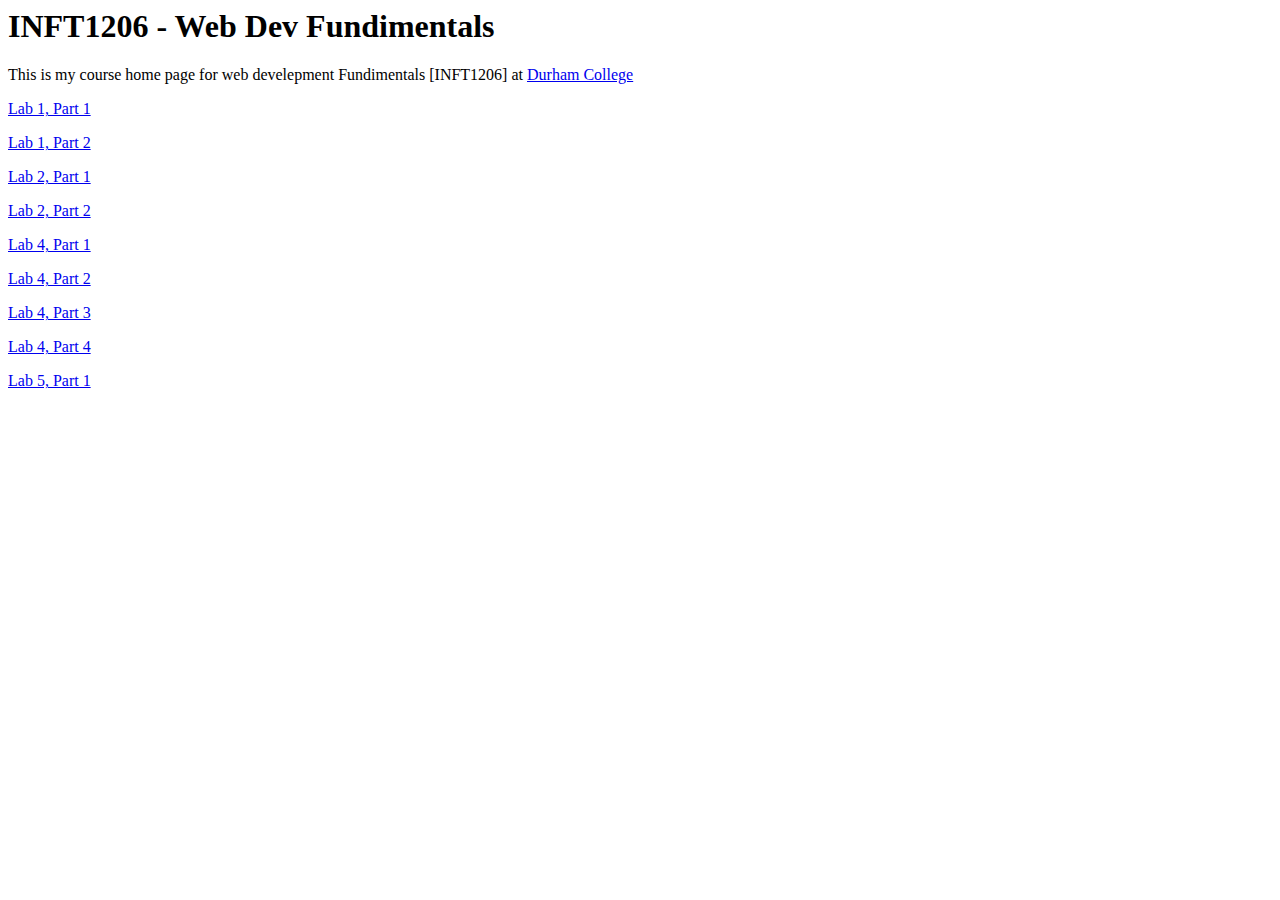
<file: index.html>
<html>
    <head>
        <title>INFT1206 - Home Page</title>    
    </head>
    <body>
        <h1>INFT1206 - Web Dev Fundimentals</h1>
        <p>This is my course home page for web develepment Fundimentals [INFT1206] at <a href="https://durhamcollege.ca">Durham College</a></p>
        <p><a href="https://justin-buss.github.io/lab1/part1/">Lab 1, Part 1</a></p>
        <p><a href="https://justin-buss.github.io/lab1/part2/assets">Lab 1, Part 2</a></p>
        <p><a href="https://justin-buss.github.io/lab2/part1/">Lab 2, Part 1</a></p>
        <p><a href="https://justin-buss.github.io/lab2/part2/planet-data">Lab 2, Part 2</a></p>
        <p><a href="https://justin-buss.github.io/lab4/part1/">Lab 4, Part 1</a></p>
        <p><a href="https://justin-buss.github.io/lab4/part2/">Lab 4, Part 2</a></p>
        <p><a href="https://justin-buss.github.io/lab4/part3/">Lab 4, Part 3</a></p>
        <p><a href="https://justin-buss.github.io/lab4/part4/">Lab 4, Part 4</a></p>
        <p><a href="https://justin-buss.github.io/lab5/part1/">Lab 5, Part 1</a></p>
    </body>
</html>
</file>
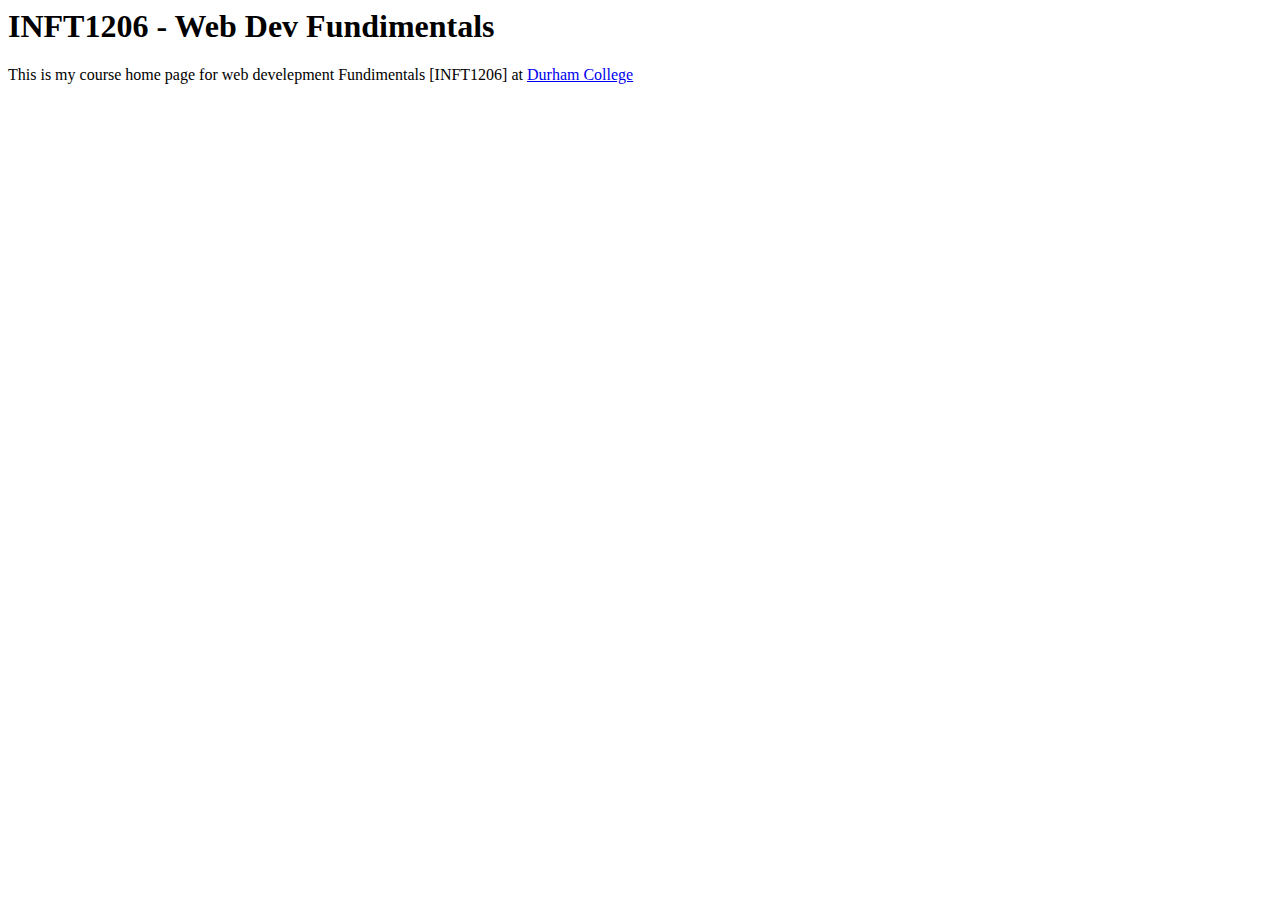
<file: lab1/index.html>
<html>
    <head>
        <title>INFT1206 - Home Page</title>    
    </head>
    <body>
        <h1>INFT1206 - Web Dev Fundimentals</h1>
        <p>This is my course home page for web develepment Fundimentals [INFT1206] at <a href="https://durhamcollege.ca">Durham College</a></p>
        
    </body>
</html>
</file>
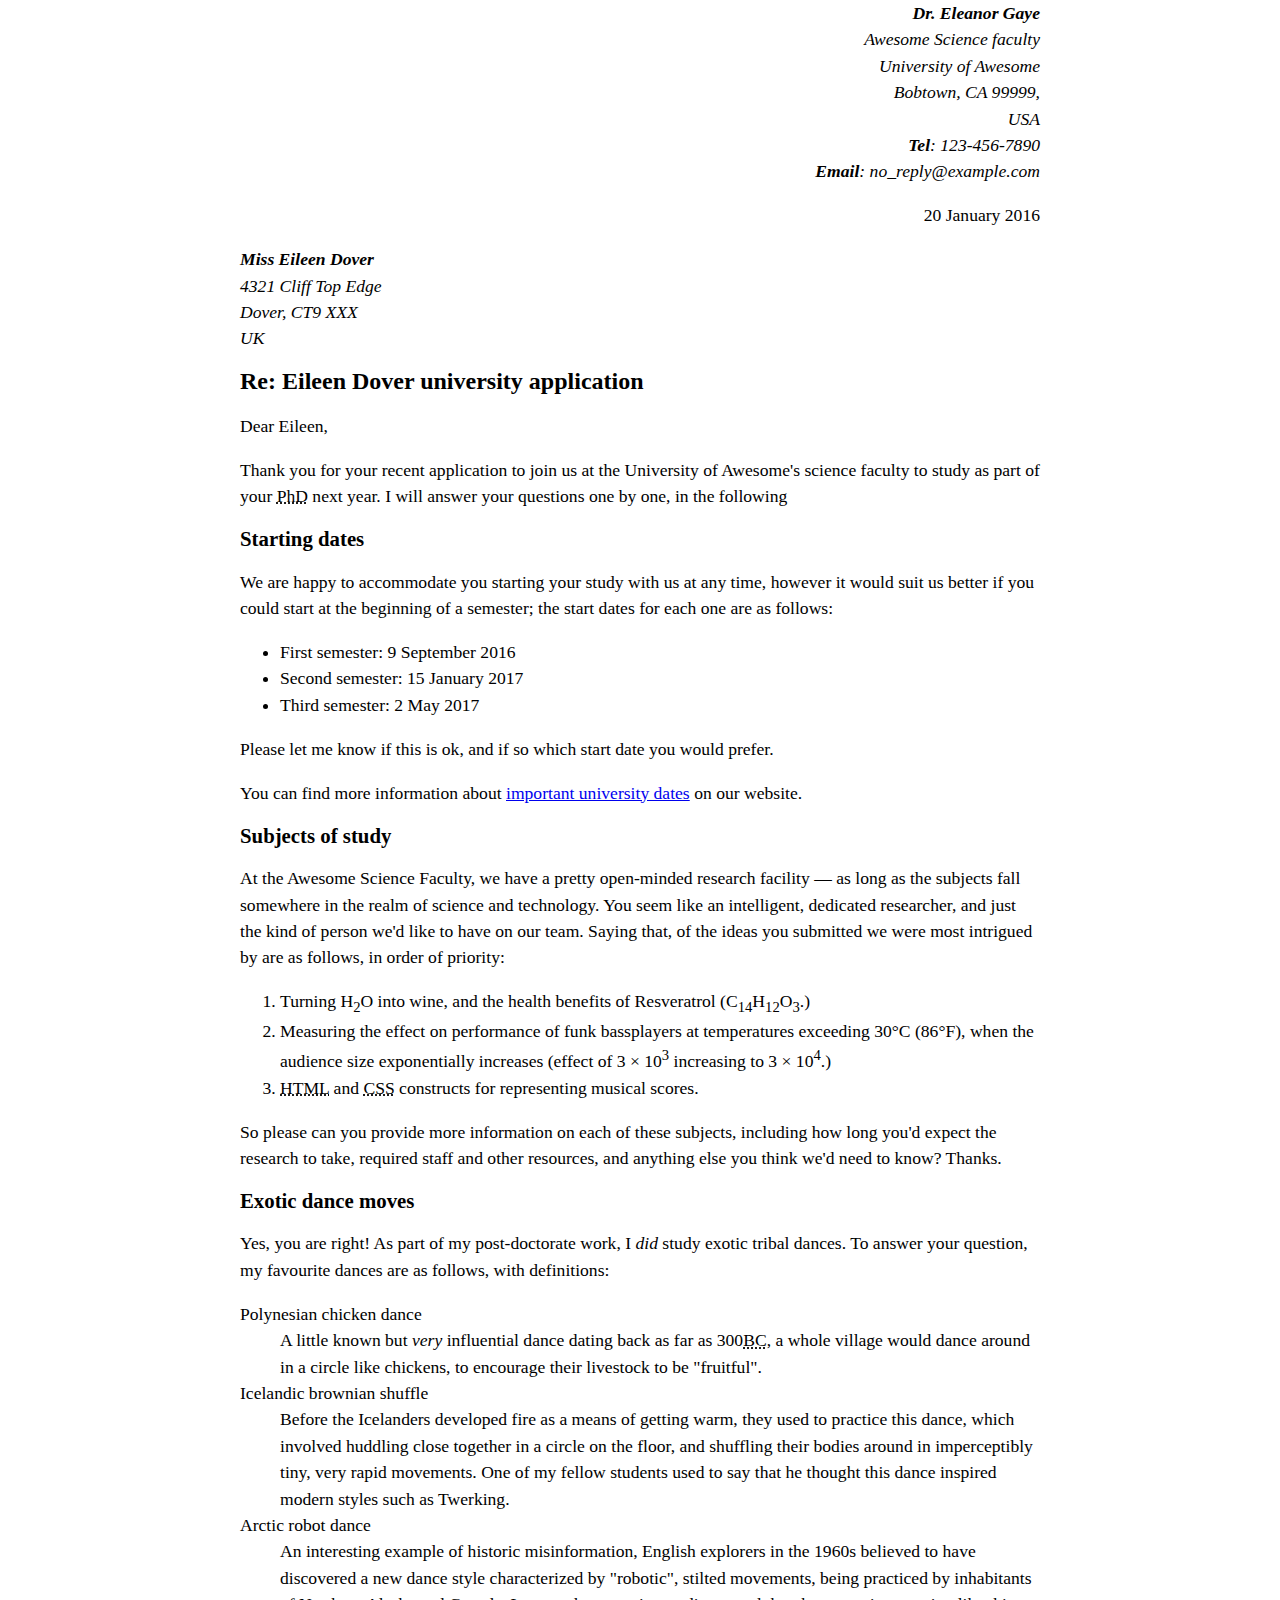
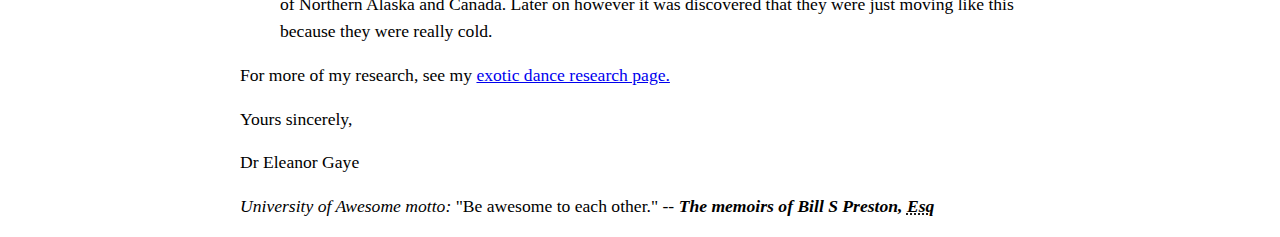
<file: lab1/part1/index.html>
<!DOCTYPE html>
<html lang="en">
<head>
<!--
Name: Justin Buss
File:index.html
Date: 13 January, 2025
Date last Modified: 17 January, 2025
Description: Lab 1 Part 1 cover letter to be marked up
-->
<meta charset="utf-8">
<meta name="author"
      content="Dr. Eleanor Gaye">
<title>Lab 1 - Part 1 - Letter</title>
<style>
    body {
  max-width: 800px;
  margin: 0 auto;
}

.sender-column {
  text-align: right;
}

h1 {
  font-size: 1.5em;
}

h2 {
  font-size: 1.3em;
}

p,ul,ol,dl,address {
  font-size: 1.1em;
}

p, li, dd, dt, address {
  line-height: 1.5;
}
</style>
</head>
<body>
<address class="sender-column">
<b>Dr. Eleanor Gaye</b> <br>
Awesome Science faculty <br>
University of Awesome <br>
Bobtown, CA 99999, <br>
USA <br>
<b>Tel</b>: 123-456-7890 <br>
<b>Email</b>: no_reply@example.com <br>
</address>
<p class="sender-column"><time datetime="2016-01-20">20 January 2016</time></p>

<!--Introduction-->
<address>
<b>Miss Eileen Dover</b> <br>
4321 Cliff Top Edge <br>
Dover, CT9 XXX <br>
UK <br>
</address>

<h1>Re: Eileen Dover university application</h1>

<p>Dear Eileen,</p>

<p>Thank you for your recent application to join us at the University of Awesome's science faculty to study as part of your <abbr title="Doctor of Philosophy">PhD</abbr> next year. I will answer your questions one by one, in the following </p>

<!--Starting date section-->
<h2>Starting dates</h2>

<p>We are happy to accommodate you starting your study with us at any time, however it would suit us better if you could start at the beginning of a semester; the start dates for each one are as follows:</p>

<ul>
    <li>First semester: <time datetime="2016-09-09">9 September 2016</time></li>
    <li>Second semester: <time datetime="2017-01-15">15 January 2017</time></li>
    <li>Third semester: <time datetime="2017-05-02">2 May 2017</time></li>
</ul>
<p>Please let me know if this is ok, and if so which start date you would prefer.</p>

<p>You can find more information about <a href="https://www.example.com">important university dates</a> on our website.</p>

<!--Subject of study section-->
<h2>Subjects of study</h2>

<p>At the Awesome Science Faculty, we have a pretty open-minded research facility — as long as the subjects fall somewhere in the realm of science and technology. You seem like an intelligent, dedicated researcher, and just the kind of person we'd like to have on our team. Saying that, of the ideas you submitted we were most intrigued by are as follows, in order of priority:</p>
<ol>
    <li>Turning H<sub>2</sub>O into wine, and the health benefits of Resveratrol (C<sub>14</sub>H<sub>12</sub>O<sub>3</sub>.)</li>
    <li>Measuring the effect on performance of funk bassplayers at temperatures exceeding 30°C (86°F), when the audience size exponentially increases (effect of 3 × 10<sup>3</sup> increasing to 3 × 10<sup>4</sup>.)</li>
    <li><abbr title="Hyper Text Markup Language">HTML</abbr> and <abbr title="Cascading Style Sheets">CSS</abbr> constructs for representing musical scores.</li>
</ol>
<p>So please can you provide more information on each of these subjects, including how long you'd expect the research to take, required staff and other resources, and anything else you think we'd need to know? Thanks.</p>

<!--Dance section-->
<h2>Exotic dance moves</h2>

<p>Yes, you are right! As part of my post-doctorate work, I <i>did</i> study exotic tribal dances. To answer your question, my favourite dances are as follows, with definitions:</p>
<!--Nice little list for the 'historic' dances-->
<dl>
  <dt>Polynesian chicken dance</dt>
  <dd>A little known but <i>very</i> influential dance dating back as far as 300<abbr title="Before Christ">BC</abbr>, a whole village would dance around in a circle like chickens, to encourage their livestock to be "fruitful".</dd>
  <dt>Icelandic brownian shuffle</dt>
  <dd>Before the Icelanders developed fire as a means of getting warm, they used to practice this dance, which involved huddling close together in a circle on the floor, and shuffling their bodies around in imperceptibly tiny, very rapid movements. One of my fellow students used to say that he thought this dance inspired modern styles such as Twerking.</dd>
  <dt>Arctic robot dance</dt>
  <dd>An interesting example of historic misinformation, English explorers in the 1960s believed to have discovered a new dance style characterized by "robotic", stilted movements, being practiced by inhabitants of Northern Alaska and Canada. Later on however it was discovered that they were just moving like this because they were really cold.</dd>
</dl>
<!--get pranked idiot(respectfully)-->
<p>For more of my research, see my <a href="https://www.youtube.com/watch?v=xvFZjo5PgG0">exotic dance research page.</a></p>

<!--Conclusion-->
<p>Yours sincerely,</p>

<p>Dr Eleanor Gaye</p>

<p><i>University of Awesome motto:</i> "Be awesome to each other." -- <i><b>The memoirs of Bill S Preston, <abbr title="Esquire">Esq</abbr></b></i></p>
</body>
</html>
</file>
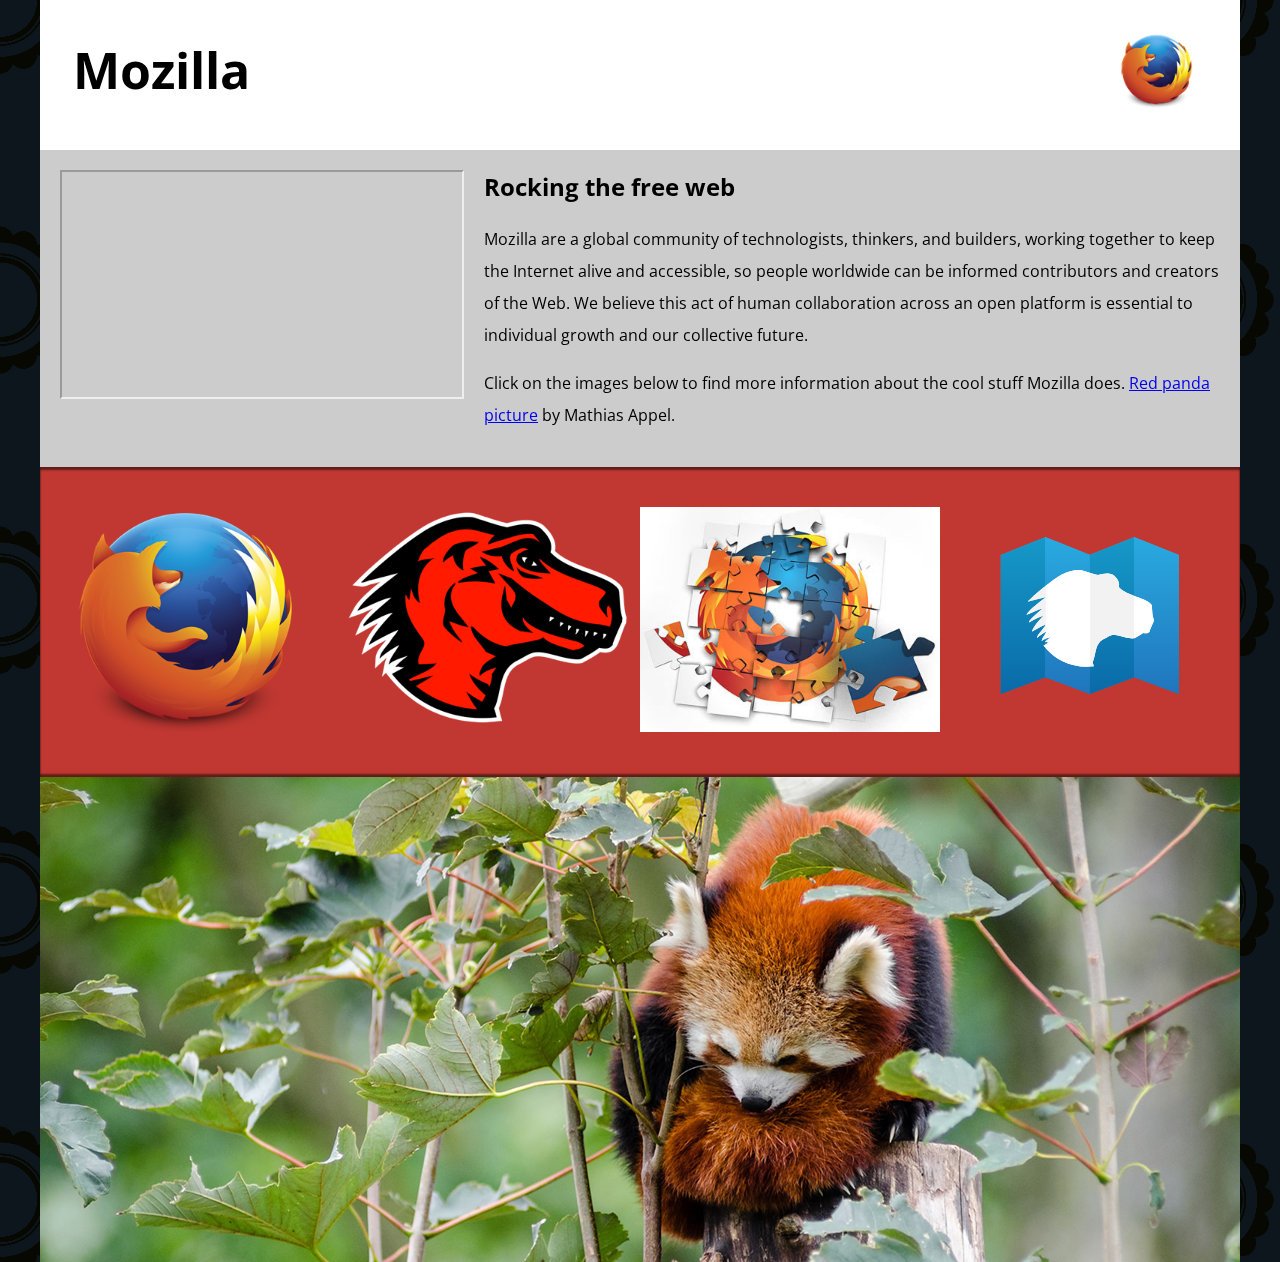
<file: lab2/part1/index.html>
<!--
Name: Justin Buss
File:index.html
Date: 31 January, 2025
Date last Modified: 31 January, 2025
Description: Lab 2 Part 1 Mozilla splash page
-->

<!DOCTYPE html>
<html lang="en-US">
  <head>
    <meta charset="utf-8">
    <meta name="viewport" content="width=device-width">
    <title>Mozilla splash page</title>
    <link href='https://fonts.googleapis.com/css?family=Open+Sans:400,700' rel='stylesheet' type='text/css'>
    <style>
      /* header and body setup */

      html {
        font-family: 'Open Sans', sans-serif;
        background: url(pattern.png);
      }

      body {
        width: 100%;
        max-width: 1200px;
        margin: 0 auto;
        background-color: white;
        position: relative;
      }

      /* Header styling */

      header {
        height: 150px;
      }

      header img {
        width: 100px;
        position: absolute;
        right: 32.5px;
        top: 32.5px;
      }

      h1 {
        font-size: 50px;
        line-height: 140px;
        margin: 0 0 0 32.5px;
      }

      /* main section and video styling */

      main {
        background: #ccc;
      }

      article {
        padding: 20px;
      }

      h2 {
        margin-top: 0;
      }

      p {
        line-height: 2;
      }

      iframe {
        float: left;
        margin: 0 20px 20px 0;
        max-width: 100%;
      }

      /* further info links */

      .further-info {
        clear: left;
        padding: 40px 0;
        background: #c13832;
        box-shadow: inset 0 3px 2px rgba(0,0,0,0.5),
                    inset 0 -3px 2px rgba(0,0,0,0.5);
      }

      .further-info a {
        width: 25%;
        display: block;
        float: left;
      }

      .further-info img {
        max-width: 100%;
      }

      .clearfix {
        clear: both;
      }

      /* Red panda image */

      .red-panda img {
        display: block;
        max-width: 100%;
      }
    </style>
  </head>
  <body>
    <header>
      <h1>Mozilla</h1>
      <img src="firefox_logo_120.png" alt="Firefox Logo">

    </header>

    <main>
      <article>
        <iframe width="400" height="225" src="https://www.youtube.com/embed/ojcNcvb1olg?si=cNVApmoG19L2JpMU"
        title="YouTube video player" allow="accelerometer; autoplay; clipboard-write; encrypted-media; gyroscope; picture-in-picture; web-share" 
        referrerpolicy="strict-origin-when-cross-origin" allowfullscreen></iframe>

        <h2>Rocking the free web</h2>

        <p>Mozilla are a global community of technologists, thinkers, and builders, working together to keep the Internet alive and accessible, so people worldwide can be informed contributors and creators of the Web. We believe this act of human collaboration across an open platform is essential to individual growth and our collective future.</p>

        <p>Click on the images below to find more information about the cool stuff Mozilla does. <a href="https://www.flickr.com/photos/mathiasappel/21675551065/">Red panda picture</a> by Mathias Appel.</p>
      </article>

      <div class="further-info">
        <!-- insert images with srcsets and sizes -->
        <a href="https://www.mozilla.org/en-US/firefox/new/">
          <img src="firefox_logo_400.png" alt="Download Firefox">
        </a>
        <a href="https://www.mozilla.org/">
          <img src="mozilla-dinosaur-head-400.png" alt="Learn More">
        </a>
        <a href="https://addons.mozilla.org/">
          <img src="firefox-addons-400.jpg" alt="Firefox Addons">
        </a>
        <a href="https://developer.mozilla.org/en-US/">
          <img src="mdn.svg" alt="Learn with MDN">
        </a>
        <div class="clearfix"></div>
      </div>

      <div class="red-panda">
        <img src="red-panda-1200.png" alt="A cute red panda">
      </div>

    </main>
  </body>
</html>
</file>
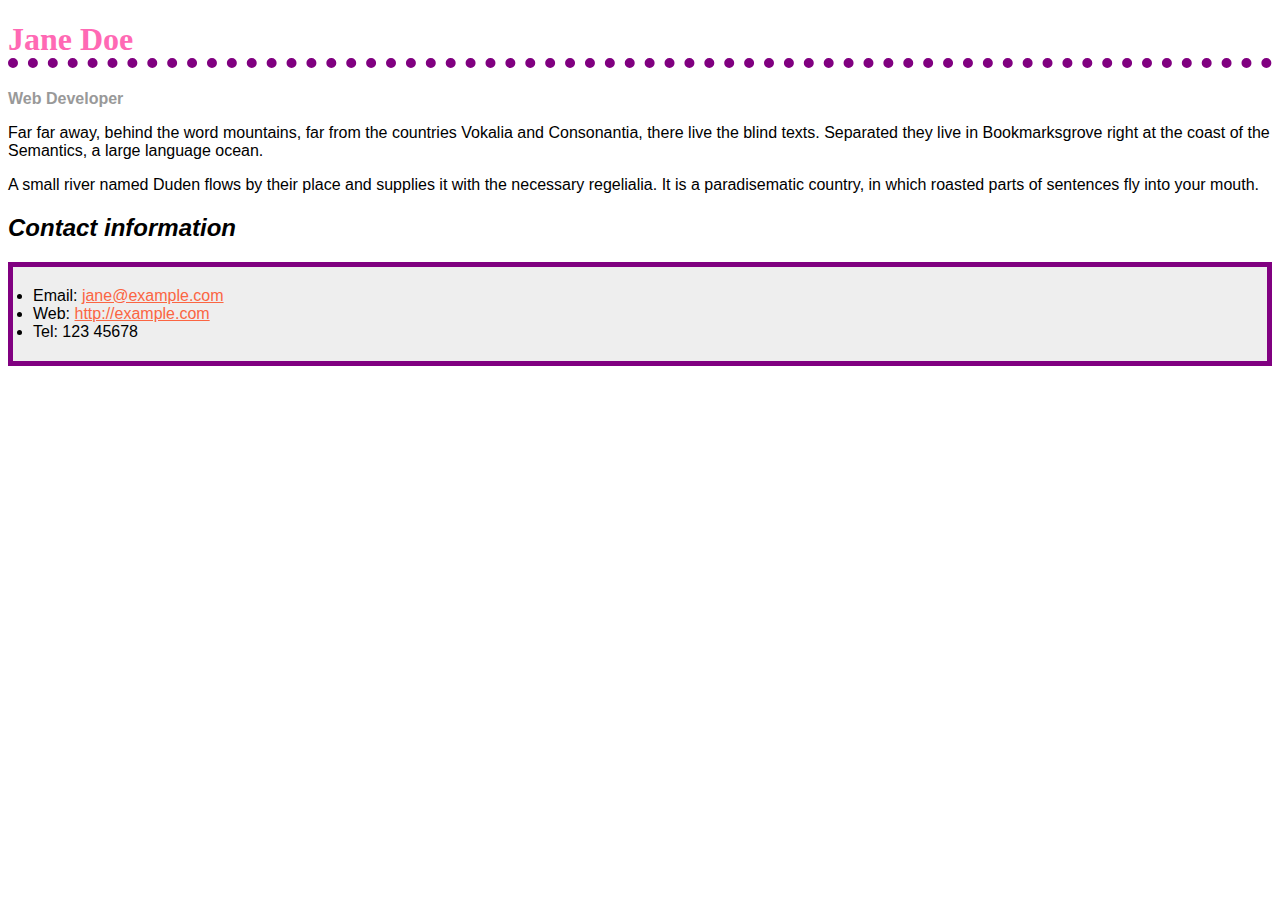
<file: lab3/part1/index.html>
<!--
Name: Justin Buss
File:index.html
Date: 14 Febuary 2025
Date last Modified: 14 Febuary, 2025
Description: Lab 3 Part 1 Styling a biblioagraphy page
-->

<!DOCTYPE html>
<html lang="en-US">
    <head>
        <title>Lab 3, Part 1</title>
        <meta charset="utf-8">
        <link href="biblio-page.css" rel="stylesheet" type="text/css">
    </head>
    <h1>Jane Doe</h1>
    <div class="job-title">Web Developer</div>
    <p>
        Far far away, behind the word mountains, far from the countries Vokalia and
        Consonantia, there live the blind texts. Separated they live in Bookmarksgrove
        right at the coast of the Semantics, a large language ocean.
    </p>

    <p>
        A small river named Duden flows by their place and supplies it with the
        necessary regelialia. It is a paradisematic country, in which roasted parts of
        sentences fly into your mouth.
    </p>

    <h2>Contact information</h2>
    <ul>
        <li>Email: <a href="mailto:jane@example.com">jane@example.com</a></li>
        <li>Web: <a href="http://example.com">http://example.com</a></li>
        <li>Tel: 123 45678</li>
    </ul>
</html>
</file>
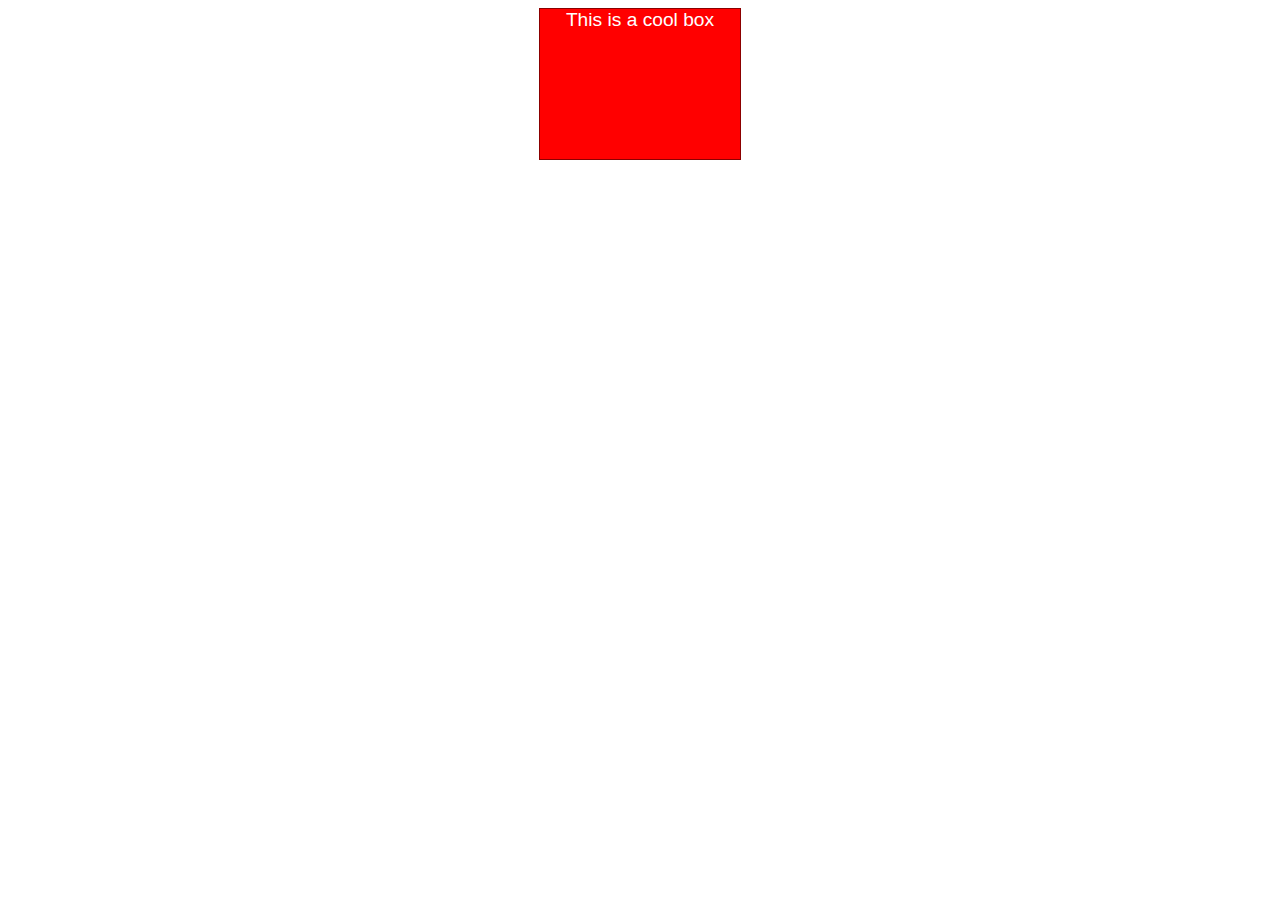
<file: lab3/part2/index.html>
<!--
Name: Justin Buss
File:index.html
Date: 14 Febuary 2025
Date last Modified: 14 Febuary, 2025
Description: Lab 3 Part 2 creating a cool-ass box. Awesome
-->

<!DOCTYPE html>
<html lang="en-US">
  <head>
    <meta charset="utf-8" />
    <meta name="viewport" content="width=device-width" />
    <title>Cool box</title>
    <link href="cool-box.css" rel="stylesheet" type="text/css">
  </head>
  <body>
    <div>This is a cool box</div>
  </body>
</html>
</file>
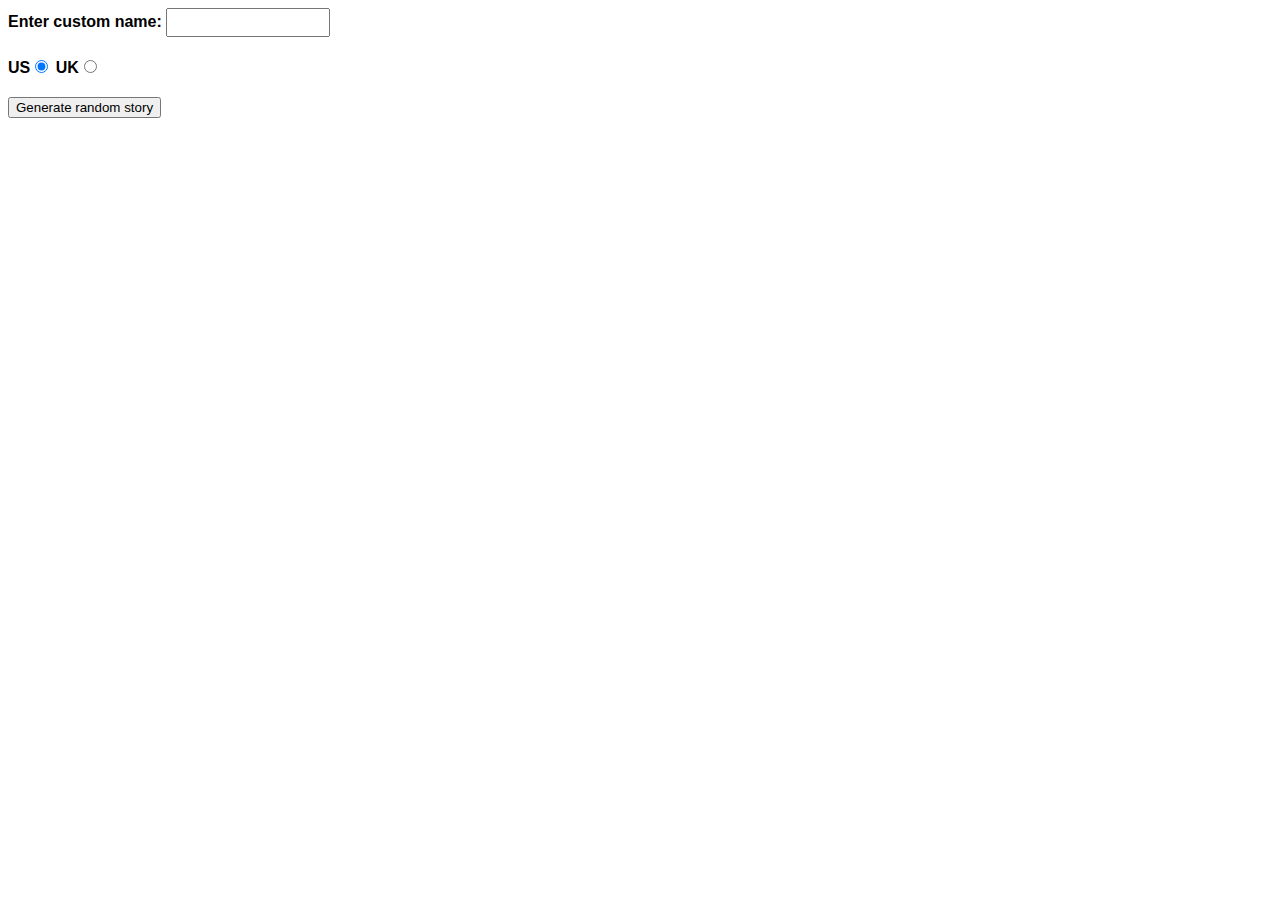
<file: lab4/part1/index.html>
<!--
Name: Justin Buss
File: index.html
Date Created: March 21, 2025
Date last modified: March 21, 2025
Description: A generator to create a silly story.
-->

<!DOCTYPE html>
<html lang="en-US">
  <head>
    <meta charset="utf-8" />
    <meta name="viewport" content="width=device-width" />

    <title>Silly story generator</title>

    <style>
      body {
        font-family: helvetica, sans-serif;
        width: 350px;
      }

      label {
        font-weight: bold;
      }

      div {
        padding-bottom: 20px;
      }

      input[type="text"] {
        padding: 5px;
        width: 150px;
      }

      p {
        background: #ffc125;
        color: #5e2612;
        padding: 10px;
        visibility: hidden;
      }
    </style>
  </head>

  <body>
    <div>
      <label for="customname">Enter custom name:</label>
      <input id="customname" type="text" placeholder="" />
    </div>
    <div>
      <label for="us">US</label
      ><input id="us" type="radio" name="ukus" value="us" checked />
      <label for="uk">UK</label
      ><input id="uk" type="radio" name="ukus" value="uk" />
    </div>
    <div>
      <button class="randomize">Generate random story</button>
    </div>
    <!-- Thanks a lot to Willy Aguirre for his help with the code for this assessment -->
    <p class="story"></p>
    <script src="main.js"></script>
  </body>
</html>
</file>
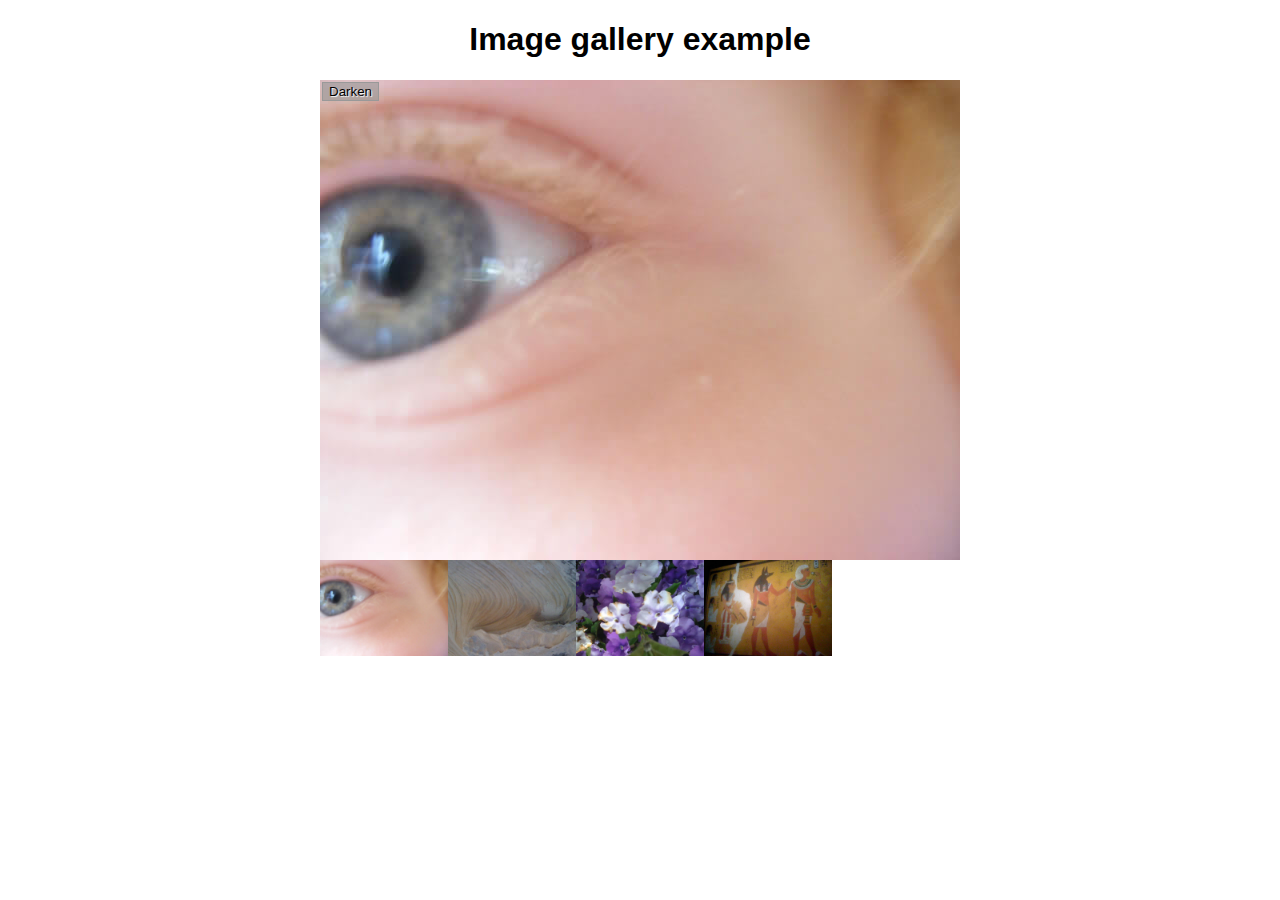
<file: lab4/part2/index.html>
<!--
Name: Justin Buss
File: index.html
Date Created: April 4, 2025
Date last modified: April 4, 2025
Description: A image display that you can swap between
-->

<!DOCTYPE html>
<html lang="en-us">
  <head>
    <meta charset="utf-8">

    <title>Image gallery</title>

    <link rel="stylesheet" href="style.css">
    
  </head>

  <body>
    <h1>Image gallery example</h1>

    <div class="full-img">
      <img class="displayed-img" src="images/pic1.jpg" alt="Closeup of a human eye">
      <div class="overlay"></div>
      <button class="dark">Darken</button>
    </div>

    <div class="thumb-bar">


    </div>
    <script src="main.js"></script>
  </body>
</html>
</file>
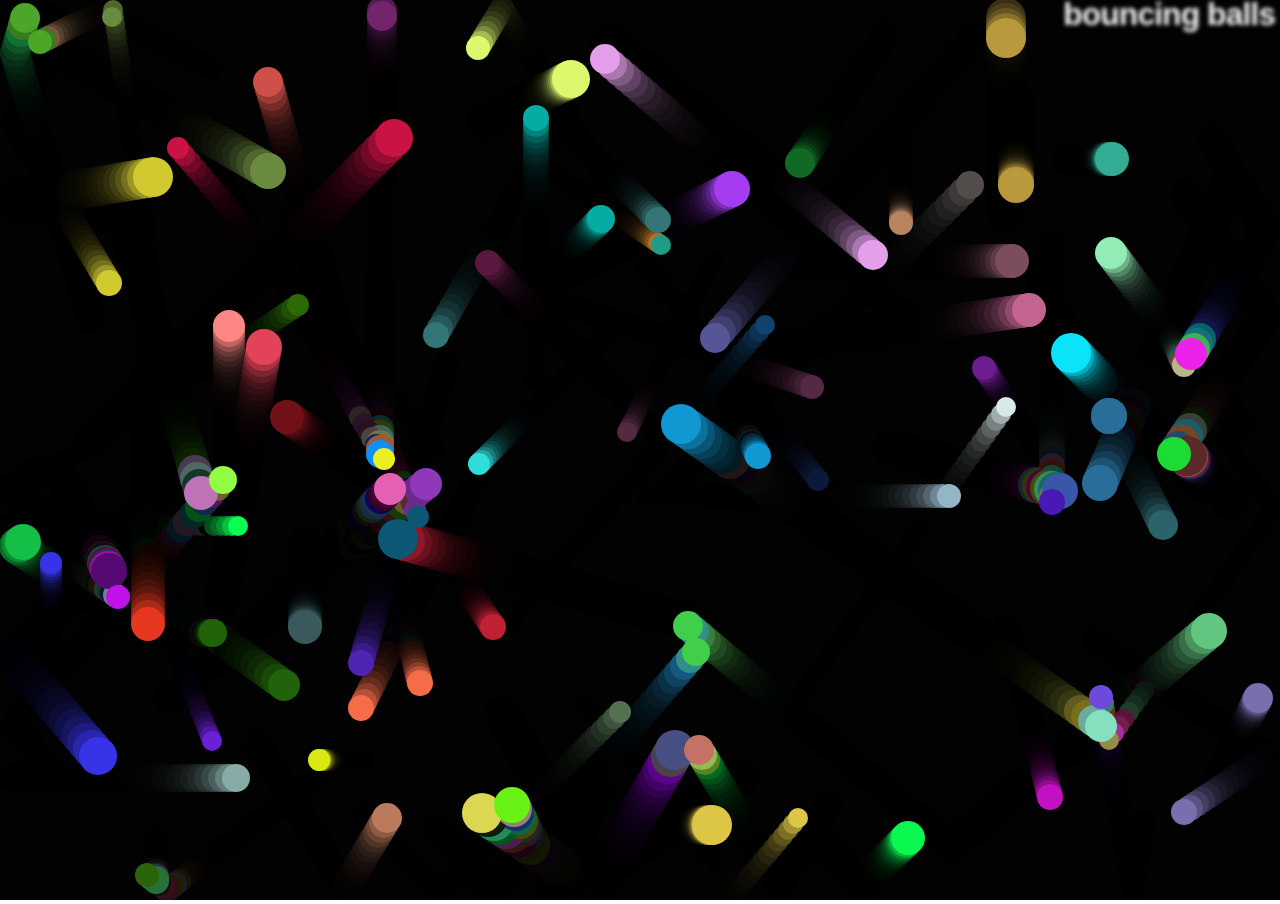
<file: lab4/part3/index.html>
<!--
Name: Justin Buss
File: index.html
Date Created: April 4, 2025
Date last modified: April 4, 2025
Description: A program to bounce balls around the screen
-->

<!DOCTYPE html>
<html lang="en-US">
  <head>
    <meta charset="utf-8">
    <meta name="viewport" content="width=device-width">
    <title>Bouncing balls</title>
    <link rel="stylesheet" href="style.css">
  </head>

  <body>
    <h1>bouncing balls</h1>
    <canvas></canvas>

    <script src="main.js"></script>
  </body>
</html>
</file>
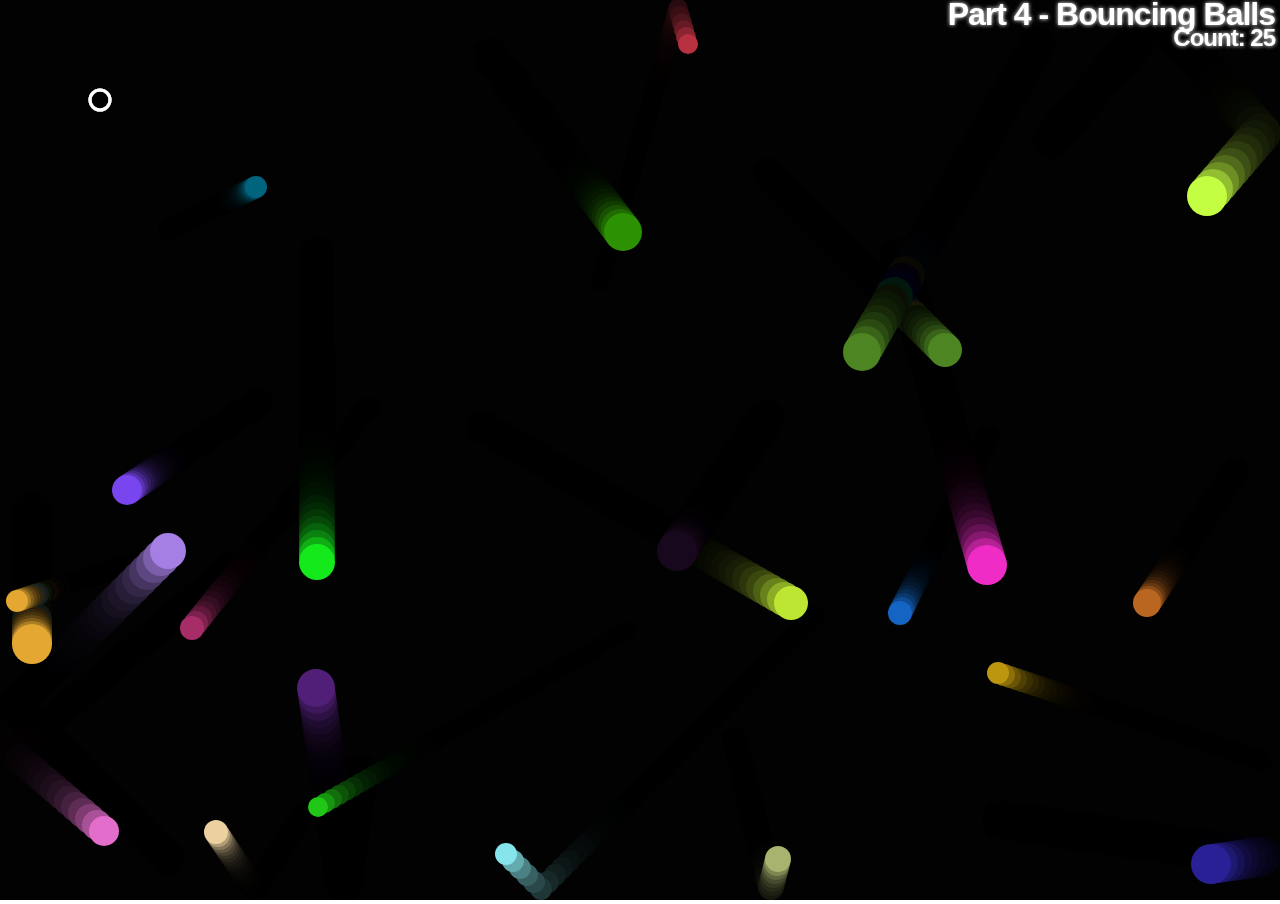
<file: lab4/part4/index.html>
<!--
Name: Justin Buss
File: index.html
Date Created: April 4, 2025
Date last modified: April 4, 2025
Description: A program to bounce balls around the screen
-->

<!DOCTYPE html>
<html lang="en-US">
  <head>
    <meta charset="utf-8">
    <meta name="viewport" content="width=device-width">
    <title>Bouncing balls</title>
    <link rel="stylesheet" href="style.css">
  </head>

  <body>
    <h1>Part 4 - Bouncing Balls</h1>
    <h2></h2>
    
    <canvas>
    </canvas>

    <script src="main.js"></script>
  </body>
</html>
</file>
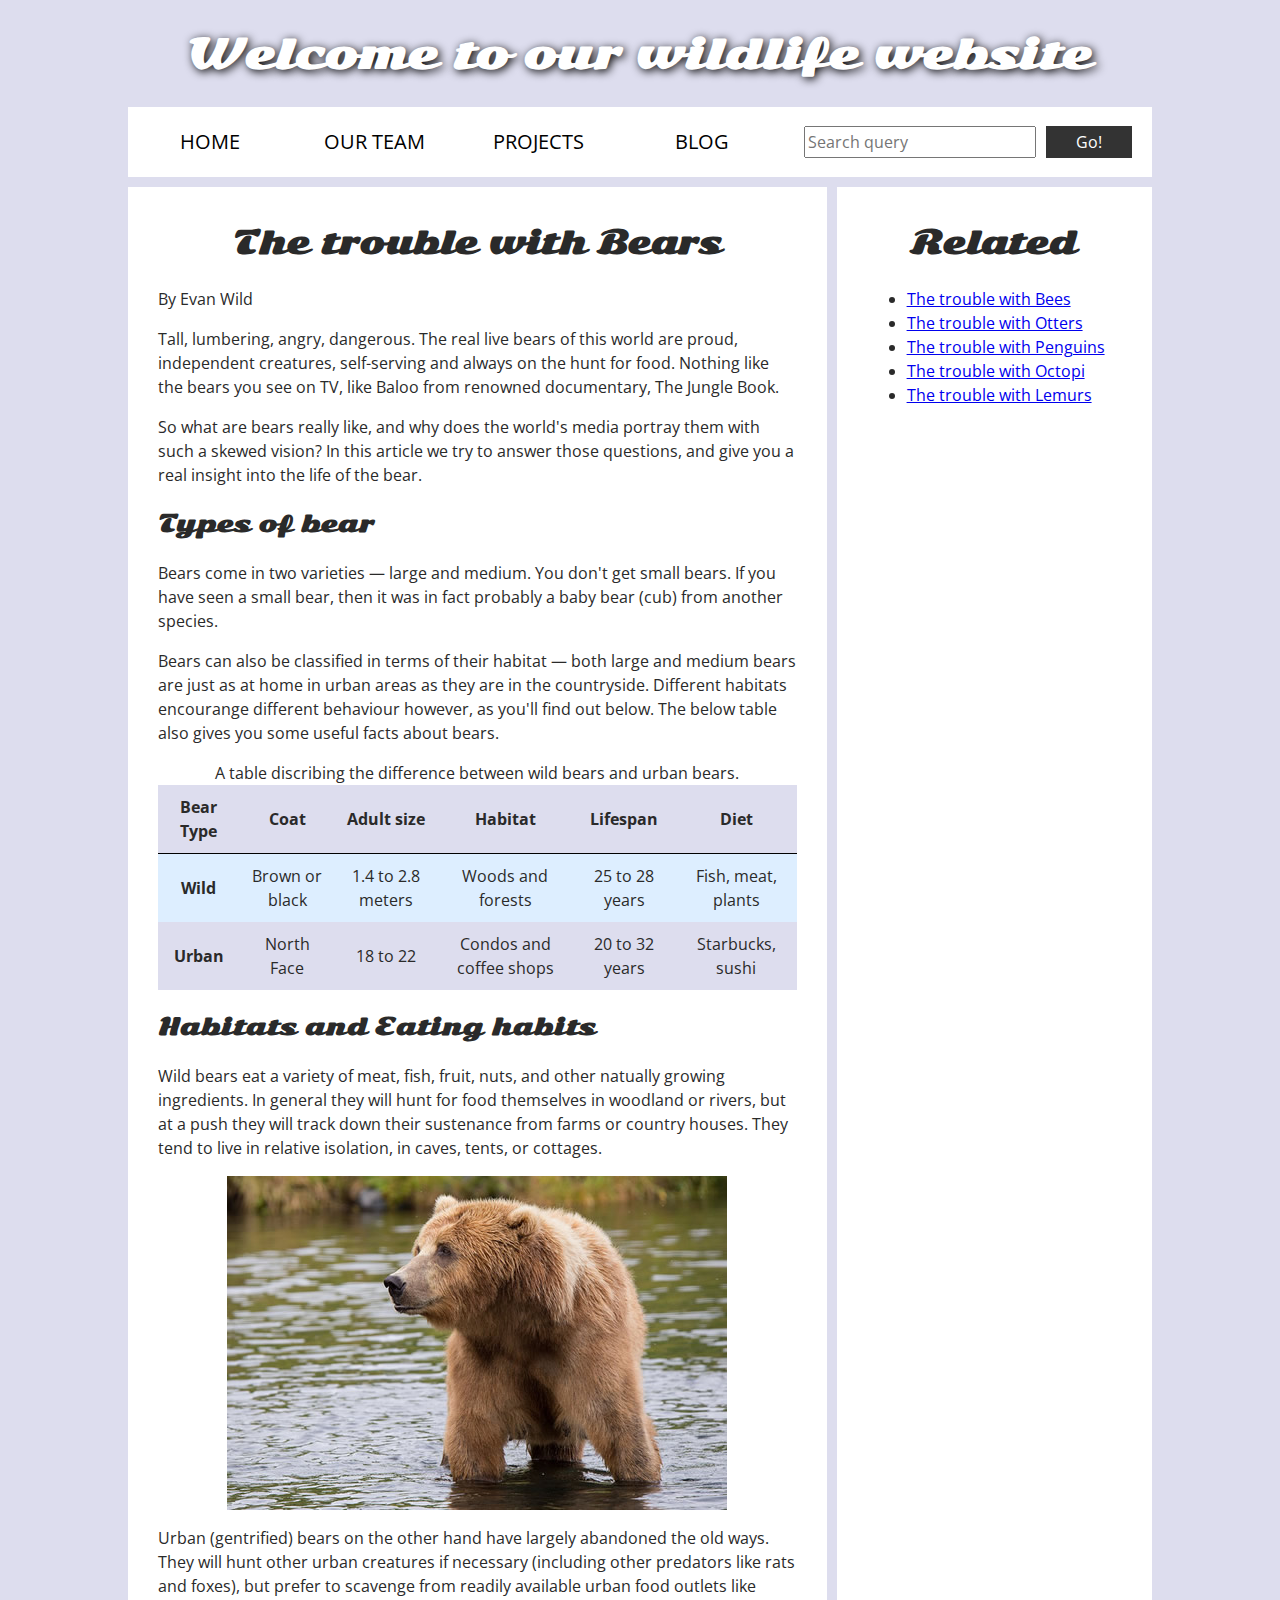
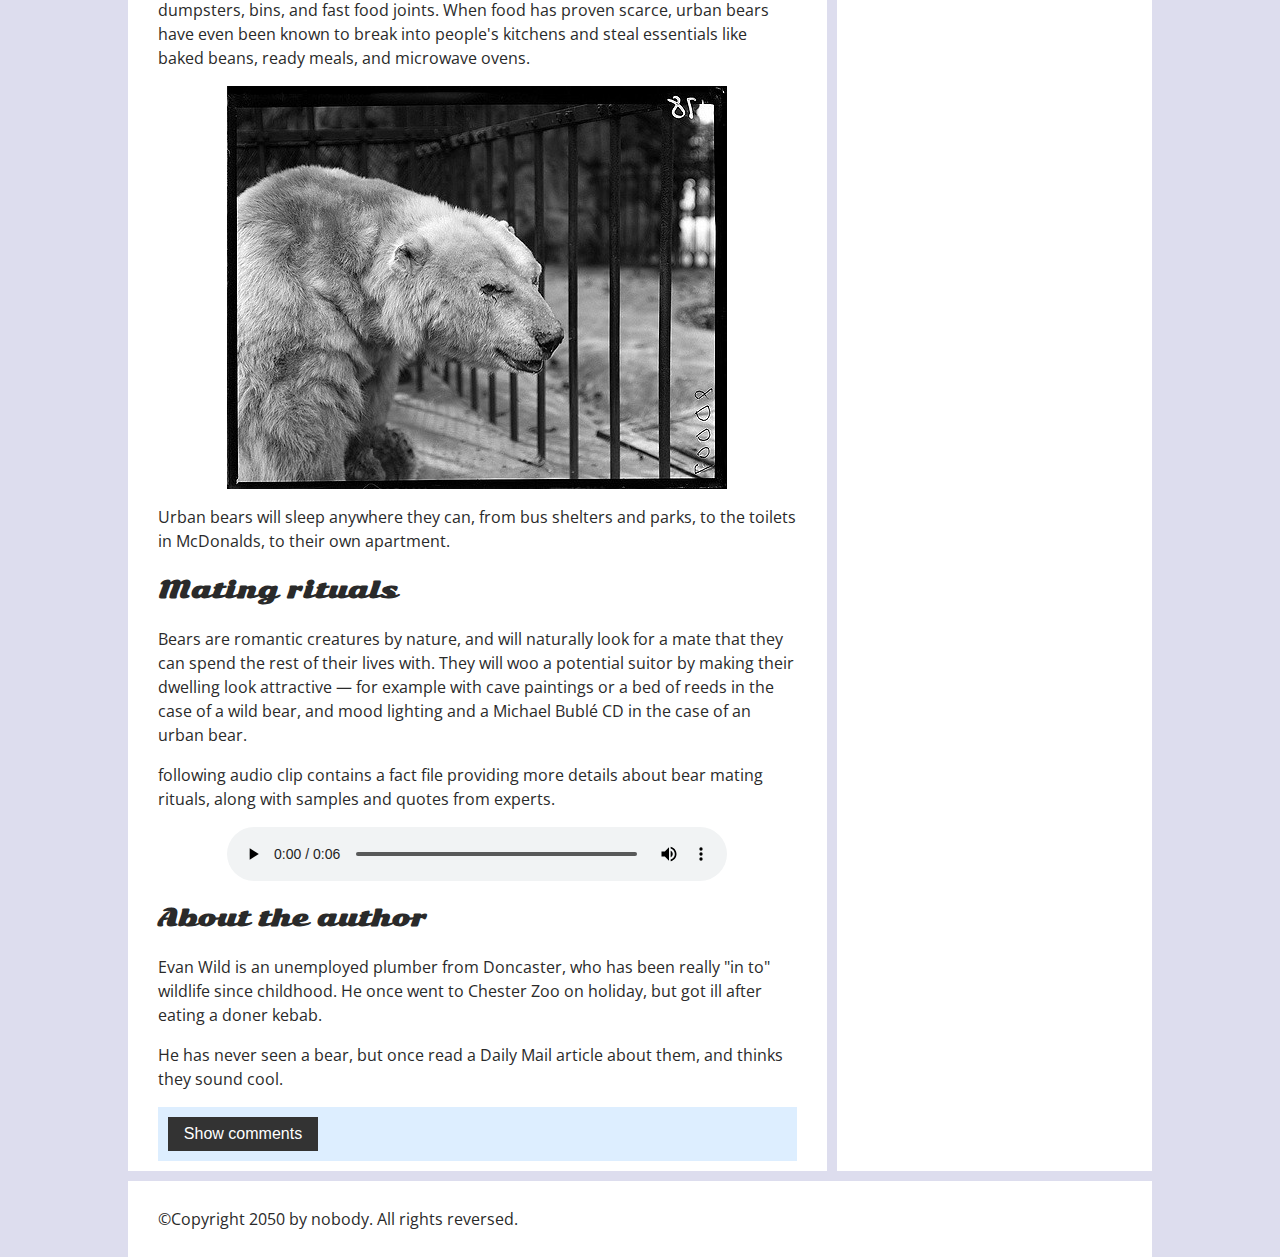
<file: lab5/part1/index.html>
<!--
Name: Justin Buss
File: index.html
Date Created: April 11, 2025
Date last modified: April 14, 2025
Description: A website about bears.
-->

<!DOCTYPE html>
<html lang="en-US">
  <head>
    <meta charset="utf-8">
    <title>Accessibility assessment</title>
    <link href="https://fonts.googleapis.com/css?family=Open+Sans+Condensed:300|Sonsie+One" rel="stylesheet" type="text/css">
    <link rel="stylesheet" href="style.css">

    <!-- the below three lines are a fix to get HTML5 semantic elements working in old versions of Internet Explorer-->
    <!--[if lt IE 9]>
      <script src="http://html5shiv.googlecode.com/svn/trunk/html5.js"></script>
    <![endif]-->
  </head>

  <body>
    <header>
      <h1>Welcome to our wildlife website</h1>
    </header>

    <nav>
      <ul>
        <li><a href="#">Home</a></li>
        <li><a href="#">Our team</a></li>
        <li><a href="#">Projects</a></li>
        <li><a href="#">Blog</a></li>
      </ul>

      <form class="search">

        <input aria-label="Search This site" type="search" name="q" placeholder="Search query">
        <input type="submit" value="Go!">
      </form>
    </nav>

    <main>
      <article>
        <h2>The trouble with Bears</h2>
        <p>By Evan Wild</p>
        
        <p>Tall, lumbering, angry, dangerous. The real live bears of this world are proud, independent creatures, self-serving and always on the hunt for food. Nothing like the bears you see on TV, like Baloo from renowned documentary, The Jungle Book.</p>
        
        <p>So what are bears really like, and why does the world's media portray them with such a skewed vision? In this article we try to answer those questions, and give you a real insight into the life of the bear.</p>
        
        <h3>Types of bear</h3>
        
        <p>Bears come in two varieties — large and medium. You don't get small bears. If you have seen a small bear, then it was in fact probably a baby bear (cub) from another species.</p>
        
        <p>Bears can also be classified in terms of their habitat — both large and medium bears are just as at home in urban areas as they are in the countryside. Different habitats encourange different behaviour however, as you'll find out below. The below table also gives you some useful facts about bears.</p>
        
        <table>
          <caption>A table discribing the difference between wild bears and urban bears.</caption>
          <thead>
            <tr>
              <th scope="col">Bear Type</th>
              <th scope="col">Coat</th>
              <th scope="col">Adult size</th>
              <th scope="col">Habitat</th>
              <th scope="col">Lifespan</th>
              <th scope="col">Diet</th>
            </tr>
          </thead>
          <tbody>
            <tr>
              <th scope="row">Wild</th>
              <td>Brown or black</td>
              <td>1.4 to 2.8 meters</td>
              <td>Woods and forests</td>
              <td>25 to 28 years</td>
              <td>Fish, meat, plants</td>
            </tr>
            <tr>
              <th scope="row">Urban</th>
              <td>North Face</td>
              <td>18 to 22</td>
              <td>Condos and coffee shops</td>
              <td>20 to 32 years</td>
              <td>Starbucks, sushi</td>
            </tr>
          </tbody>
        </table>

        <h3>Habitats and Eating habits</h3>
        
        <p>Wild bears eat a variety of meat, fish, fruit, nuts, and other natually growing ingredients. In general they will hunt for food themselves in woodland or rivers, but at a push they will track down their sustenance from farms or country houses. They tend to live in relative isolation, in caves, tents, or cottages.</p>
        
        <img src="media/wild-bear.jpg" aria-labelledby="A photo of a bear standing in water.">
        
        <p>Urban (gentrified) bears on the other hand have largely abandoned the old ways. They will hunt other urban creatures if necessary (including other predators like rats and foxes), but prefer to scavenge from readily available urban food outlets like dumpsters, bins, and fast food joints. When food has proven scarce, urban bears have even been known to break into people's kitchens and steal essentials like baked beans, ready meals, and microwave ovens.</p>
        
        <img src="media/urban-bear.jpg" aria-labelledby="A greyscale photo of a bear standing next to some metal bars.">
        
        <p>Urban bears will sleep anywhere they can, from bus shelters and parks, to the toilets in McDonalds, to their own apartment.</p>
        
        <h3>Mating rituals</h3>
        
        <p>Bears are romantic creatures by nature, and will naturally look for a mate that they can spend the rest of their lives with. They will woo a potential suitor by making their dwelling look attractive — for example with cave paintings or a bed of reeds in the case of a wild bear, and mood lighting and a Michael Bublé CD in the case of an urban bear.</p>
        
        <p> following audio clip contains a fact file providing more details about bear mating rituals, along with samples and quotes from experts.</p>
        
        <audio controls>
          <source src="media/bear.mp3" type="audio/mp3">
          <source src="media/bear.ogg" type="audio/ogg">
          <p><b>Transcript:</b> This isn't really an audio fact file about bears. But it is, an audio file you can transcribe.</p>
          <p>Your browser does not support audio. <a href="media/bear.mp3">Download the audio file</a>.</p>
        </audio>

        <aside>

          <h3>About the author</h3>
        
          <p>Evan Wild is an unemployed plumber from Doncaster, who has been really "in to" wildlife since childhood. He once went to Chester Zoo on holiday, but got ill after eating a doner kebab.</p>
        
          <p>He has never seen a bear, but once read a Daily Mail article about them, and thinks they sound cool.</p>

        </aside>
        <section class="comments">
          <button class="show-hide">Show comments</button>

          <div class="comment-wrapper">

            <h2>Add comment</h2>

            <form class="comment-form">
              <div class="flex-pair">
                Your name:
                <input aria-label="Enter your name" type="text" name="name" id="name" placeholder="Enter your name">
              </div>
              <div class="flex-pair">
                Your comment:
                <input aria-label="Enter your comment" type="text" name="comment" id="comment" placeholder="Enter your comment">
              </div>
              <div>
                <input aria-label="Submit comment" type="submit" value="Submit comment">
              </div>
            </form>

            <h2>Comments</h2>

            <ul class="comment-container">

              <li>

                <p>Bob Fossil</p>

                <p>Oh I am so glad you taught me all about the big brown angry guys in the woods. With their sniffing little noses and their bad attitudes, they can sure be a menace — I was thinking of putting them all in a truck and driving them outta here. I run a zoo, you know.</p>

              </li>

            </ul>

          </div>
        </section>
      </article>

      <div class="secondary">
        <h2>Related</h2>

        <ul>
          <li><a href="#">The trouble with Bees</a></li>
          <li><a href="#">The trouble with Otters</a></li>
          <li><a href="#">The trouble with Penguins</a></li>
          <li><a href="#">The trouble with Octopi</a></li>
          <li><a href="#">The trouble with Lemurs</a></li>
        </ul>
      </div>
    </main>

    <footer>
      <p>©Copyright 2050 by nobody. All rights reversed.</p>
    </footer>

    <script src="main.js"></script>

  </body>
</html>
</file>
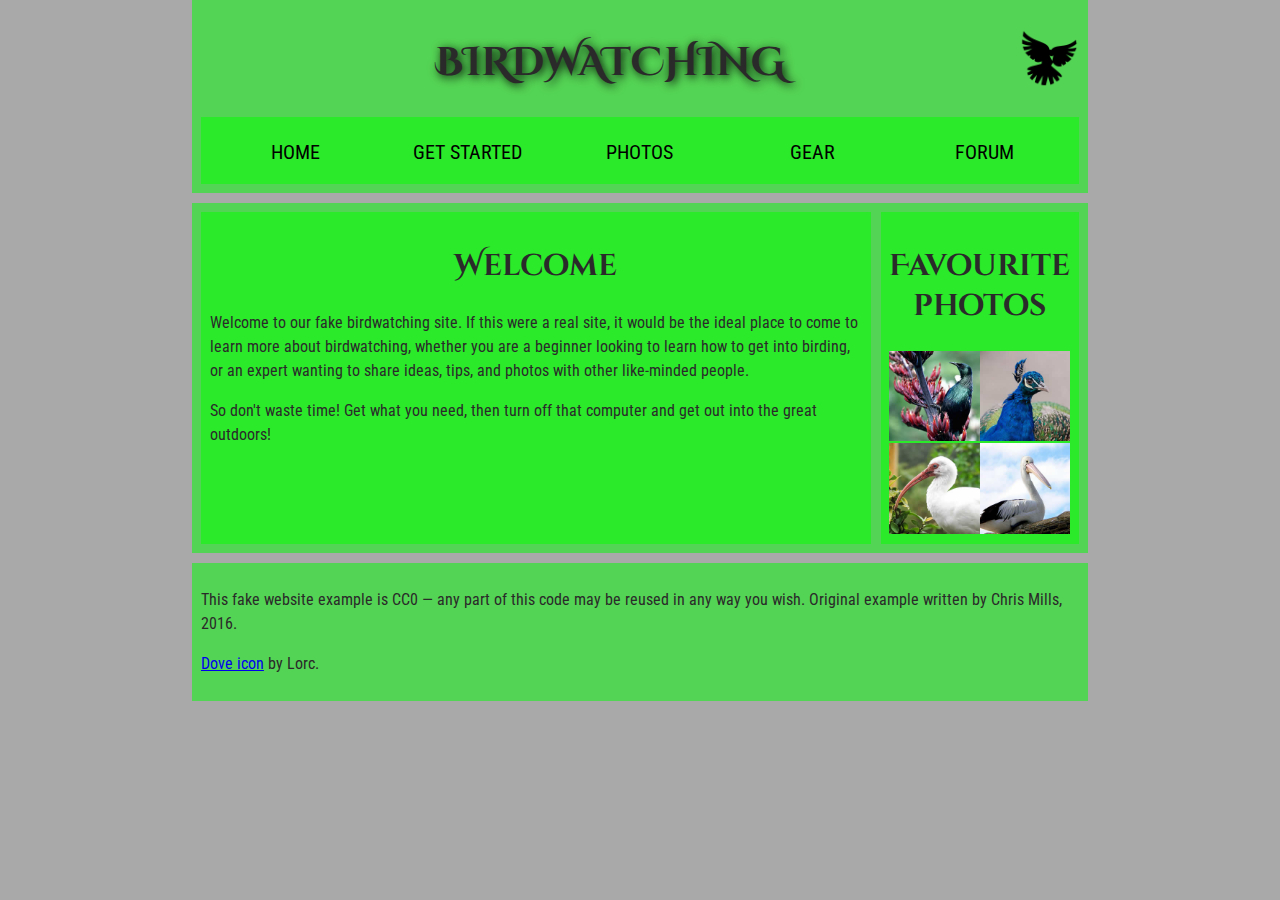
<file: lab1/part2/assets/index.html>
<!--
Name: Justin Buss
File: index.html
Date: January 20, 2025
Date last Modified: January 20, 2025
Description: A fake webpage for birdwatching. Would you count a peacock as a bird?
-->
<!DOCTYPE html>
<html lang="en">
  <head>
    <meta charset="utf-8">
    <title>Birdwatching</title>
    <link href="https://fonts.googleapis.com/css?family=Roboto+Condensed:300%7CCinzel+Decorative:700" rel="stylesheet">
    <link rel="stylesheet" href="style.css">
    <!--[if lt IE 9]>
      <script src="https://cdnjs.cloudflare.com/ajax/libs/html5shiv/3.7.3/html5shiv.js"></script>
    <![endif]-->
  </head>

  <body>
    <!--Header-->
    <header>
      <h1>Birdwatching</h1>
      <img src="dove.png" alt="a simple dove logo">
    

      <!--Navigation-->
      <nav>
        <ul>
          <li><span>Home</span></li>
          <li><a href="#">Get started</a></li>
          <li><a href="#">Photos</a></li>
          <li><a href="#">Gear</a></li>
          <li><a href="#">Forum</a></li>
        </ul>
      </nav>
    </header>
    <!--Main-->
    <main>
      <!--Article-->
      <article>
        <h2>Welcome</h2>
        <p>Welcome to our fake birdwatching site. If this were a real site, it would be the ideal place to come to learn more about birdwatching, whether you are a beginner looking to learn how to get into birding, or an expert wanting to share ideas, tips, and photos with other like-minded people.</p>

        <p>So don't waste time! Get what you need, then turn off that computer and get out into the great outdoors!</p>
      </article>
      <!--Aside-->
      <aside>
        <h2>Favourite photos</h2>
        
        <a href="favorite-1.jpg"><img src="favorite-1_th.jpg" alt="Small black bird, black claws, long black slender beak, links to larger version of the image"></a>
        <a href="favorite-2.jpg"><img src="favorite-2_th.jpg" alt="Top half of a pretty bird with bright blue plumage on neck, light colored beak, blue headdress, links to larger version of the image"></a>
        <a href="favorite-3.jpg"><img src="favorite-3_th.jpg" alt="Top half of a large bird with white plumage, very long curved narrow light colored break, links to larger version of the image"></a>
        <a href="favorite-4.jpg"><img src="favorite-4_th.jpg" alt="Large bird, mostly white plumage with black plumage on back and rear, long straight white beak, links to larger version of the image"></a>
      </aside>
    </main>
    <!--Footer-->
    <footer>
      <p>This fake website example is CC0 — any part of this code may be reused in any way you wish. Original example written by Chris Mills, 2016.</p>

      <p><a href="http://game-icons.net/lorc/originals/dove.html">Dove icon</a> by Lorc.</p>
    </footer>
  </body>
</html>
</file>
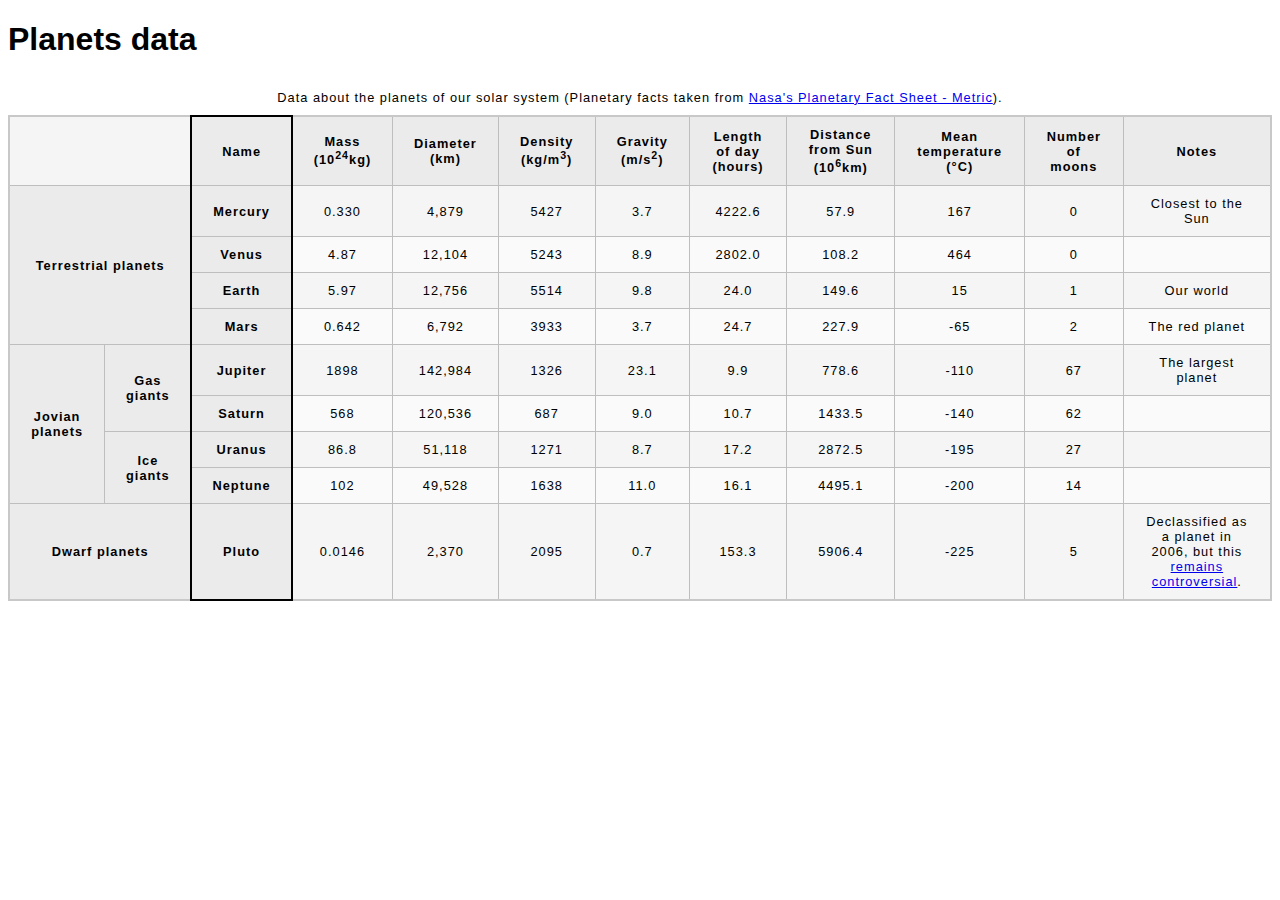
<file: lab2/part2/blank-template.html>
<!--
Name: Justin Buss
File:blank-template.html
Date: 7 Febuary, 2025
Date last Modified: 7 Febuary, 2025
Description: Lab 2 Part 2 Structuring a planet data table.
-->

<!DOCTYPE html>
<html lang="en-US">
  <head>
    <meta charset="utf-8">
    <meta name="viewport" content="width=device-width">
    <title>Table template</title>
    <link href="minimal-table.css" rel="stylesheet" type="text/css">
  </head>
  <body>
    <h1>Planets data</h1>

    <table>
      <caption>Data about the planets of our solar system (Planetary facts taken from <a href="http://nssdc.gsfc.nasa.gov/planetary/factsheet/">Nasa's Planetary Fact Sheet - Metric</a>).</caption>
      <colgroup>
        <col span="2">
        <col style="border: 2px solid black;">
      </colgroup>
      <thead>
        <td scope="col" colspan="2"></td>
        <th scope="col">Name</th>
        <th scope="col">Mass (10<sup>24</sup>kg)</th>
        <th scope="col">Diameter (km)</th>
        <th scope="col">Density (kg/m<sup>3</sup>)</th>
        <th scope="col">Gravity (m/s<sup>2</sup>)</th>
        <th scope="col">Length of day (hours)</th>
        <th scope="col">Distance from Sun (10<sup>6</sup>km)</th>
        <th scope="col">Mean temperature (°C)</th>
        <th scope="col">Number of moons</th>
        <th scope="col">Notes</th>
      </thead>
      <tbody>
        <tr>
          <th scope="rowgroup" rowspan="4" colspan="2">Terrestrial planets</th>
          <th scope="row">Mercury</th>
          <td>0.330</td>
          <td>4,879</td>
          <td>5427</td>
          <td>3.7</td>
          <td>4222.6</td>
          <td>57.9</td>
          <td>167</td>
          <td>0</td>
          <td>Closest to the Sun</td>
        </tr>
        <tr>
          <th scope="row">Venus</th>
          <td>4.87</td>
          <td>12,104</td>
          <td>5243</td>
          <td>8.9</td>
          <td>2802.0</td>
          <td>108.2</td>
          <td>464</td>
          <td>0</td>
          <td></td>
        </tr>
        <tr>
          <th scope="row">Earth</th>
          <td>5.97</td>
          <td>12,756</td>
          <td>5514</td>
          <td>9.8</td>
          <td>24.0</td>
          <td>149.6</td>
          <td>15</td>
          <td>1</td>
          <td>Our world</td>
        </tr>
        <tr>
          <th scope="row">Mars</th>
          <td>0.642</td>
          <td>6,792</td>
          <td>3933</td>
          <td>3.7</td>
          <td>24.7</td>
          <td>227.9</td>
          <td>-65</td>
          <td>2</td>
          <td>The red planet</td>
        </tr>
        <tr>
          <th scope="rowgroup" rowspan="4" colspan="1">Jovian planets</th>
          <th scope="rowgroup" rowspan="2" colspan="1">Gas giants</th>
          <th scope="row">Jupiter</th>
          <td>1898</td>
          <td>142,984</td>
          <td>1326</td>
          <td>23.1</td>
          <td>9.9</td>
          <td>778.6</td>
          <td>-110</td>
          <td>67</td>
          <td>The largest planet</td>
        </tr>
        <tr>
          <th scope="row">Saturn</th>
          <td>568</td>
          <td>120,536</td>
          <td>687</td>
          <td>9.0</td>
          <td>10.7</td>
          <td>1433.5</td>
          <td>-140</td>
          <td>62</td>
          <td></td>
        </tr>
        <tr>
        <th scope="rowgroup" rowspan="2" colspan="1">Ice giants</th>
        <th scope="row">Uranus</th>
        <td>86.8</td>
        <td>51,118</td>
        <td>1271</td>
        <td>8.7</td>
        <td>17.2</td>
        <td>2872.5</td>
        <td>-195</td>
        <td>27</td>
        <td></td>
        </tr>
        <tr>
          <th scope="row">Neptune</th>
          <td>102</td>
          <td>49,528</td>
          <td>1638</td>
          <td>11.0</td>
          <td>16.1</td>
          <td>4495.1</td>
          <td>-200</td>
          <td>14</td>
          <td></td>
        </tr>
        <tr>
          <th scope="rowgroup" colspan="2">Dwarf planets</th>
          <th scope="row">Pluto</th>
          <td>0.0146</td>
          <td>2,370</td>
          <td>2095</td>
          <td>0.7</td>
          <td>153.3</td>
          <td>5906.4</td>
          <td>-225</td>
          <td>5</td>
          <td>Declassified as a planet in 2006, but this <a href="http://www.usatoday.com/story/tech/2014/10/02/pluto-planet-solar-system/16578959/">remains controversial</a>.</td>
        </tr>
      </tbody>

    </table>


  </body>
</html>
</file>
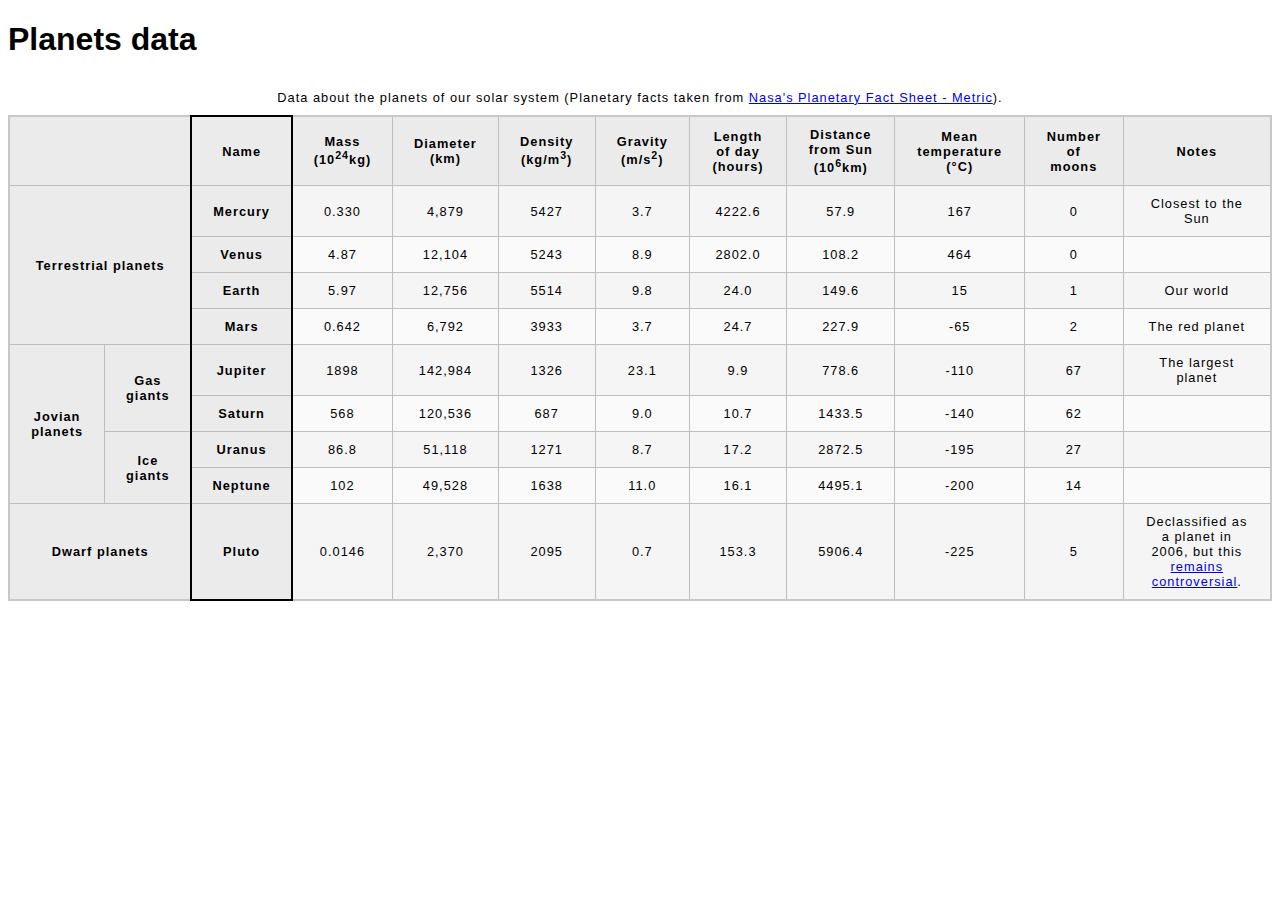
<file: lab2/part2/planet-data.html>
<!--
Name: Justin Buss
File:planet-template.html
Date: 7 Febuary, 2025
Date last Modified: 7 Febuary, 2025
Description: Lab 2 Part 2 Structuring a planet data table.
-->

<!DOCTYPE html>
<html lang="en-US">
  <head>
    <meta charset="utf-8">
    <meta name="viewport" content="width=device-width">
    <title>Table template</title>
    <link href="minimal-table.css" rel="stylesheet" type="text/css">
  </head>
  <body>
    <h1>Planets data</h1>

    <table>
      <caption>Data about the planets of our solar system (Planetary facts taken from <a href="http://nssdc.gsfc.nasa.gov/planetary/factsheet/">Nasa's Planetary Fact Sheet - Metric</a>).</caption>
      <colgroup>
        <col span="2">
        <col style="border: 2px solid black;">
        <col span="9">
      </colgroup>
      <thead>
        <tr>
          <th scope="col" colspan="2"></th>
          <th scope="col">Name</th>
          <th scope="col">Mass (10<sup>24</sup>kg)</th>
          <th scope="col">Diameter (km)</th>
          <th scope="col">Density (kg/m<sup>3</sup>)</th>
          <th scope="col">Gravity (m/s<sup>2</sup>)</th>
          <th scope="col">Length of day (hours)</th>
          <th scope="col">Distance from Sun (10<sup>6</sup>km)</th>
          <th scope="col">Mean temperature (°C)</th>
          <th scope="col">Number of moons</th>
          <th scope="col">Notes</th>
        </tr>
      </thead>
      <tbody>
        <tr>
          <th scope="rowgroup" rowspan="4" colspan="2">Terrestrial planets</th>
          <th scope="row">Mercury</th>
          <td>0.330</td>
          <td>4,879</td>
          <td>5427</td>
          <td>3.7</td>
          <td>4222.6</td>
          <td>57.9</td>
          <td>167</td>
          <td>0</td>
          <td>Closest to the Sun</td>
        </tr>
        <tr>
          <th scope="row">Venus</th>
          <td>4.87</td>
          <td>12,104</td>
          <td>5243</td>
          <td>8.9</td>
          <td>2802.0</td>
          <td>108.2</td>
          <td>464</td>
          <td>0</td>
          <td></td>
        </tr>
        <tr>
          <th scope="row">Earth</th>
          <td>5.97</td>
          <td>12,756</td>
          <td>5514</td>
          <td>9.8</td>
          <td>24.0</td>
          <td>149.6</td>
          <td>15</td>
          <td>1</td>
          <td>Our world</td>
        </tr>
        <tr>
          <th scope="row">Mars</th>
          <td>0.642</td>
          <td>6,792</td>
          <td>3933</td>
          <td>3.7</td>
          <td>24.7</td>
          <td>227.9</td>
          <td>-65</td>
          <td>2</td>
          <td>The red planet</td>
        </tr>
        <tr>
          <th scope="rowgroup" rowspan="4" colspan="1">Jovian planets</th>
          <th scope="rowgroup" rowspan="2" colspan="1">Gas giants</th>
          <th scope="row">Jupiter</th>
          <td>1898</td>
          <td>142,984</td>
          <td>1326</td>
          <td>23.1</td>
          <td>9.9</td>
          <td>778.6</td>
          <td>-110</td>
          <td>67</td>
          <td>The largest planet</td>
        </tr>
        <tr>
          <th scope="row">Saturn</th>
          <td>568</td>
          <td>120,536</td>
          <td>687</td>
          <td>9.0</td>
          <td>10.7</td>
          <td>1433.5</td>
          <td>-140</td>
          <td>62</td>
          <td></td>
        </tr>
        <tr>
        <th scope="rowgroup" rowspan="2" colspan="1">Ice giants</th>
        <th scope="row">Uranus</th>
        <td>86.8</td>
        <td>51,118</td>
        <td>1271</td>
        <td>8.7</td>
        <td>17.2</td>
        <td>2872.5</td>
        <td>-195</td>
        <td>27</td>
        <td></td>
        </tr>
        <tr>
          <th scope="row">Neptune</th>
          <td>102</td>
          <td>49,528</td>
          <td>1638</td>
          <td>11.0</td>
          <td>16.1</td>
          <td>4495.1</td>
          <td>-200</td>
          <td>14</td>
          <td></td>
        </tr>
        <tr>
          <th scope="rowgroup" colspan="2">Dwarf planets</th>
          <th scope="row">Pluto</th>
          <td>0.0146</td>
          <td>2,370</td>
          <td>2095</td>
          <td>0.7</td>
          <td>153.3</td>
          <td>5906.4</td>
          <td>-225</td>
          <td>5</td>
          <td>Declassified as a planet in 2006, but this <a href="http://www.usatoday.com/story/tech/2014/10/02/pluto-planet-solar-system/16578959/">remains controversial</a>.</td>
        </tr>
      </tbody>

    </table>


  </body>
</html>
</file>
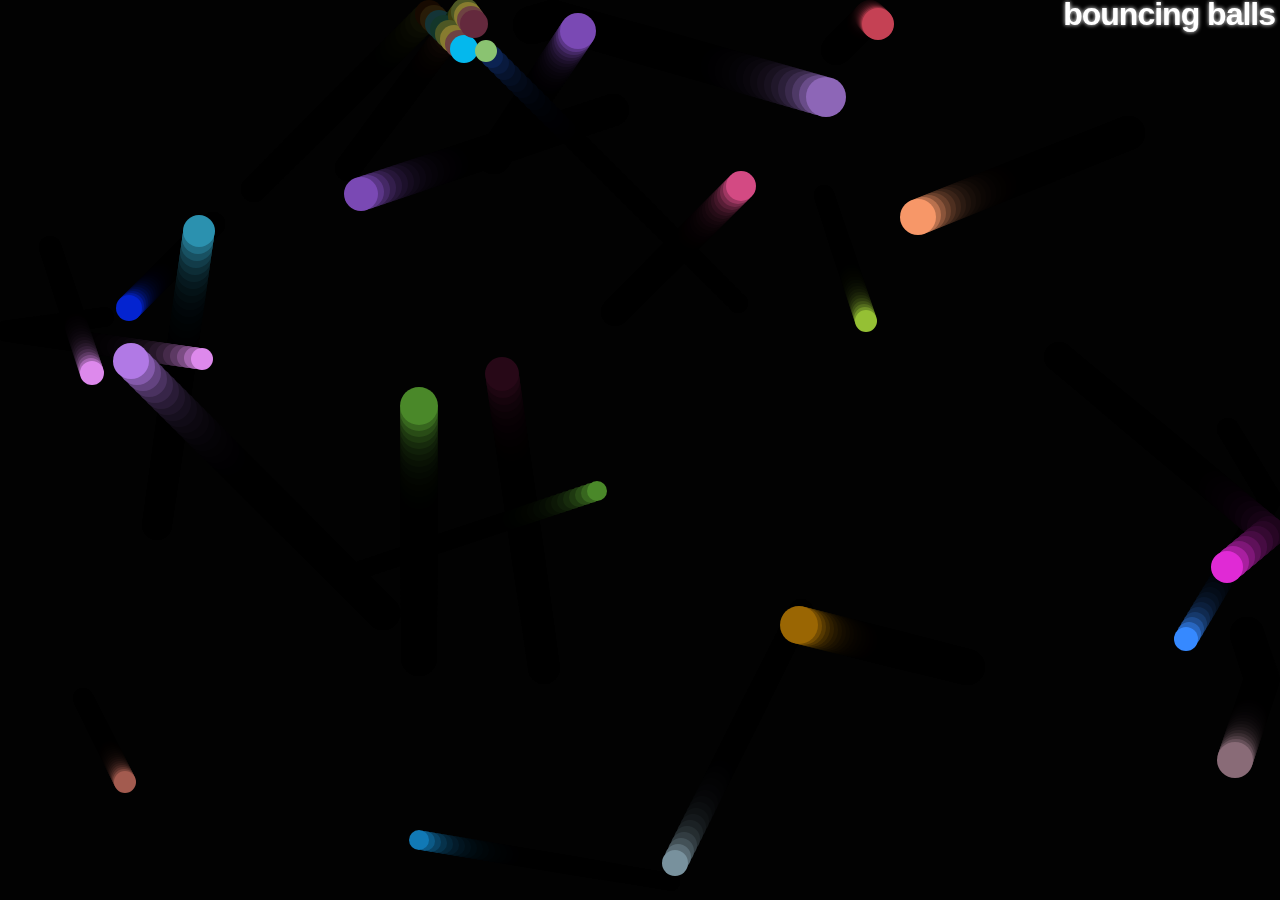
<file: lab4/part4/index-finished.html>
<!--
Name: Justin Buss
File: index.html
Date Created: April 4, 2025
Date last modified: April 4, 2025
Description: A program to bounce balls around the screen
-->

<!DOCTYPE html>
<html lang="en-US">
  <head>
    <meta charset="utf-8">
    <meta name="viewport" content="width=device-width">
    <title>Bouncing balls</title>
    <link rel="stylesheet" href="style.css">
  </head>

  <body>
    <h1>bouncing balls</h1>
    <canvas></canvas>

    <script src="main-finished.js"></script>
  </body>
</html>
</file>
<file: lab3/part1/biblio-page.css>
/*
Name: Justin Buss
File: biblio-page.css
Date: 14 Febuary 2025
Date last Modified: 14 Febuary, 2025
Description: Lab 3 Part 1 style guide for biblioagraphy page
*/

body {
    font-family: Arial, Helvetica, sans-serif;
  }
  
  h1 {
    color: hotpink;
    font-size: 2em;
    font-family: Georgia, "Times New Roman", Times, serif;
    border-bottom: 10px dotted purple;
  }
  
  h2 {
    font-size: 1.5em;
    font-style: italic;
  }
  
  .job-title {
    color: #999999;
    font-weight: bold;
  }
  
  a:link,
  a:visited {
    color: #fb6542;
  }
  
  a:hover {
    text-decoration: none;
    color: green;
  }

  ul {
    padding: 20px;
    background-color: #eeeeee;
    border: 5px solid purple;
  }
</file>
<file: lab3/part2/cool-box.css>
/*
Name: Justin Buss
File: cool-box.css
Date: 14 Febuary 2025
Date last Modified: 14 Febuary, 2025
Description: Lab 3 Part 2 style for a cool box
*/

html {
    font-family: sans-serif;
  }
  /* Your CSS below here */
  div {
    color: white;
    font-size: larger;
    text-align: center;
    margin: auto;
    width: 200px;
    height: 150px;
    background-color: red;
    border: 1px solid darkred;
    
  }
</file>
<file: lab4/part2/style.css>
h1 {
  font-family: helvetica, arial, sans-serif;
  text-align: center;
}

body {
  width: 640px;
  margin: 0 auto;
}

.full-img {
  position: relative;
  display: block;
  width: 640px;
  height: 480px;
}

.overlay {
  position: absolute;
  top: 0;
  left: 0;
  width: 640px;
  height: 480px;
  background-color: rgba(0,0,0,0);
}

button {
  border: 0;
  background: rgba(150,150,150,0.6);
  text-shadow: 1px 1px 1px white;
  border: 1px solid #999;
  position: absolute;
  cursor: pointer;
  top: 2px;
  left: 2px;
}

.thumb-bar img {
  display: block;
  width: 20%;
  float: left;
  cursor: pointer;
}
</file>
<file: lab4/part3/style.css>
html, body {
  margin: 0;
}

html {
  font-family: 'Helvetica Neue', Helvetica, Arial, sans-serif;
  height: 100%;
}

body {
  overflow: hidden;
  height: inherit;
}

h1 {
  font-size: 2rem;
  letter-spacing: -1px;
  position: absolute;
  margin: 0;
  top: -4px;
  right: 5px;

  color: transparent;
  text-shadow: 0 0 4px white;
}
</file>
<file: lab4/part4/style.css>
html, body {
  margin: 0;
}

html {
  font-family: 'Helvetica Neue', Helvetica, Arial, sans-serif;
  height: 100%;
}

body {
  overflow: hidden;
  height: inherit;
}

h1, h2 {
  letter-spacing: -1px;
  position: absolute;
  margin: 0;
  /*color: transparent;*/
  color: white;
  text-shadow: 0 0 4px white;
}
h1{
  font-size: 2rem;
  top: -4px;
  right: 5px; 

}
h2{
  font-size: 1.5rem;
  top: 24px;
  right: 5px;

}
</file>
<file: lab5/part1/style.css>
/*
Name: Justin Buss
File: style.css
Date Created: April 11, 2025
Date last modified: April 14, 2025
Description: A website about bears.
*/

/* || General setup */

html, body {
  margin: 0;
  padding: 0;
}

html {
  font-size: 10px;
  background-color: #dde;
}

body {
  width: 80%;
  min-width: 1024px;
  margin: 0 auto;
}

/* || typography */

h1, h2, h3 {
  font-family: 'Sonsie One', cursive;
  color: #2a2a2a;
}

p, input, li, table, label {
  font-family: 'Open Sans Condensed', sans-serif;
  color: #2a2a2a;
}

h1 {
  font-size: 4rem;
  text-align: center;
  color: white;
  text-shadow: 2px 2px 10px black;
}

h2 {
  font-size: 3rem;
  text-align: center;
}

h3 {
  font-size: 2.2rem;
}

p, li, table {
  font-size: 1.6rem;
  line-height: 1.5;
}

/* || header layout */

nav, article, footer, .secondary {
  background-color: white;
}

article, footer, .secondary {
  padding: 10px 30px;
}

article {
  margin-right: 10px;
}

nav {
  height: 50px;
  background-color: ff80ff;
  display: flex;
  padding: 1% 0;
  margin-bottom: 10px;
}

nav ul{
  padding: 0;
  list-style-type: none;
  flex: 2;
  display: flex;
}

nav li {
  display: inline;
  text-align: center;
  flex: 1;
}

nav a {
  display: inline-block;
  font-size: 2rem;
  text-transform: uppercase;
  text-decoration: none;
  color: black;
}

nav .search {
  flex: 1;
  display: flex;
  align-items: center;
  height: 100%;
  padding: 0 2em;
}

.search input {
  font-size: 1.6rem;
  height: 32px;
}

.search input[type="search"] {
  flex: 3;
}

.search input[type="submit"] {
  flex: 1;
  margin-left: 1rem;
  background: #333;
  border: 0;
  color: white;
}

/* || main layout */

main {
  display: flex;
}

article {
  flex: 5;
}

.secondary {
  flex: 2;
}

footer {
  margin-top: 10px;
}

/* Table styling */

table {
  width: 100%;
  background-color: #dde;
  border-collapse: collapse;
}

th, td {
  padding: 10px;
}

td {
  text-align: center;
}

th[scope="col"] {
  border-bottom: 1px solid black;
}

tbody tr:nth-child(odd) {
  background-color: #def;
}

/* styling content images and audio */

img, audio {
  display: block;
  margin: 0 auto;
}

audio {
  width: 500px;
}

/* Comments styling */

.comments {
  background-color: #def;
  padding: 10px;
}

.show-hide {
  cursor: pointer;
}

.comments font[size="6"] {
  font-size: 2rem;
}

.comments font[size="6"]:nth-of-type(2) {
  margin-bottom: 0;
}

.comment-form {
  margin-bottom: 3rem;
}

.comment-form .flex-pair {
  display: flex;
  padding: 0 3rem 1rem;
}

.comment-form label {
  align-self: center;
  flex: 2;
  text-align: right;
}

.comment-form input {
  margin-left: 1rem;
  flex: 6;
}

.show-hide {
  text-align: center;
  width: 150px;
}

.comment-form input, .comment-form label, .show-hide {
  font-size: 1.6rem;
  line-height: 32px;
}

.comment-form input[type="submit"], .show-hide {
  background: #333;
  border: 0;
  color: white;
}

.comment-form input[type="submit"] {
  width: 30%;
  display: block;
  margin: 0 auto;
}

.comment-container {
  margin-top: 0;
}

.comment-container li {
  list-style-type: none;
  display: flex;
}

.comment-container li p:nth-child(1) {
  flex: 1;
  font-weight: bold;
}

.comment-container li p:nth-child(2) {
  flex: 5;
}
</file>
<file: lab1/part2/assets/style.css>
/* || General setup */

html, body {
  margin: 0;
  padding: 0;
}

html {
  font-size: 10px;
  background-color: #a9a9a9;
}

body {
  width: 70%;
  min-width: 800px;
  margin: 0 auto;
}

/* || typography */

h1, h2, h3 {
  font-family: 'Cinzel Decorative', cursive;
  color: #2a2a2a;
}

p, input, li {
  font-family: 'Roboto Condensed', sans-serif;
  color: #2a2a2a;
}

h1 {
  font-size: 4rem;
  text-align: center;
  text-shadow: 2px 2px 10px black;
}

h2 {
  font-size: 3rem;
  text-align: center;
}

h3 {
  font-size: 2.2rem;
}

p, li {
  font-size: 1.6rem;
  line-height: 1.5;
}

/* || header layout */

header {
  margin-bottom: 10px;
  display: flex;
  flex-flow: row wrap;
}

body > * {
  background-color: red;
  padding: 1%;
}

main, header, nav, article, aside, footer, section {
  background-color: rgba(0,255,0,0.5);
  padding: 1%;
}

h1 {
  flex: 5;
  text-transform: uppercase;
}

header img {
  display: block;
  height: 60px;
  padding-top: 20.15px;
}

nav {
  height: 50px;
  flex: 100%;
  display: flex;
}

nav ul {
  padding: 0;
  list-style-type: none;
  flex: 2;
  display: flex;
}

nav li {
  display: inline;
  text-align: center;
  flex: 1;
}

nav a, nav span {
  display: inline-block;
  font-size: 2rem;
  height: 3rem;
  line-height: 1.7;
  text-transform: uppercase;
  text-decoration: none;
  color: black;

}

/* || main layout */

main {
  display: flex;
}

article, section {
  flex: 4;
}

aside {
  flex: 1;
  margin-left: 10px;
  padding: 1%;
}

aside a {
  display: block;
  float: left;
  width: 50%;
}

aside img {
  max-width: 100%;
}

footer {
  margin-top: 10px;
}
</file>
<file: lab2/part2/minimal-table.css>
html {
  font-family: sans-serif;
}

table {
  border-collapse: collapse;
  border: 2px solid rgb(200,200,200);
  letter-spacing: 1px;
  font-size: 0.8rem;
}

td, th {
  border: 1px solid rgb(190,190,190);
  padding: 10px 20px;
}

th {
  background-color: rgb(235,235,235);
}

td {
  text-align: center;
}

tr:nth-child(even) td {
  background-color: rgb(250,250,250);
}

tr:nth-child(odd) td {
  background-color: rgb(245,245,245);
}

caption {
  padding: 10px;
}
</file>
